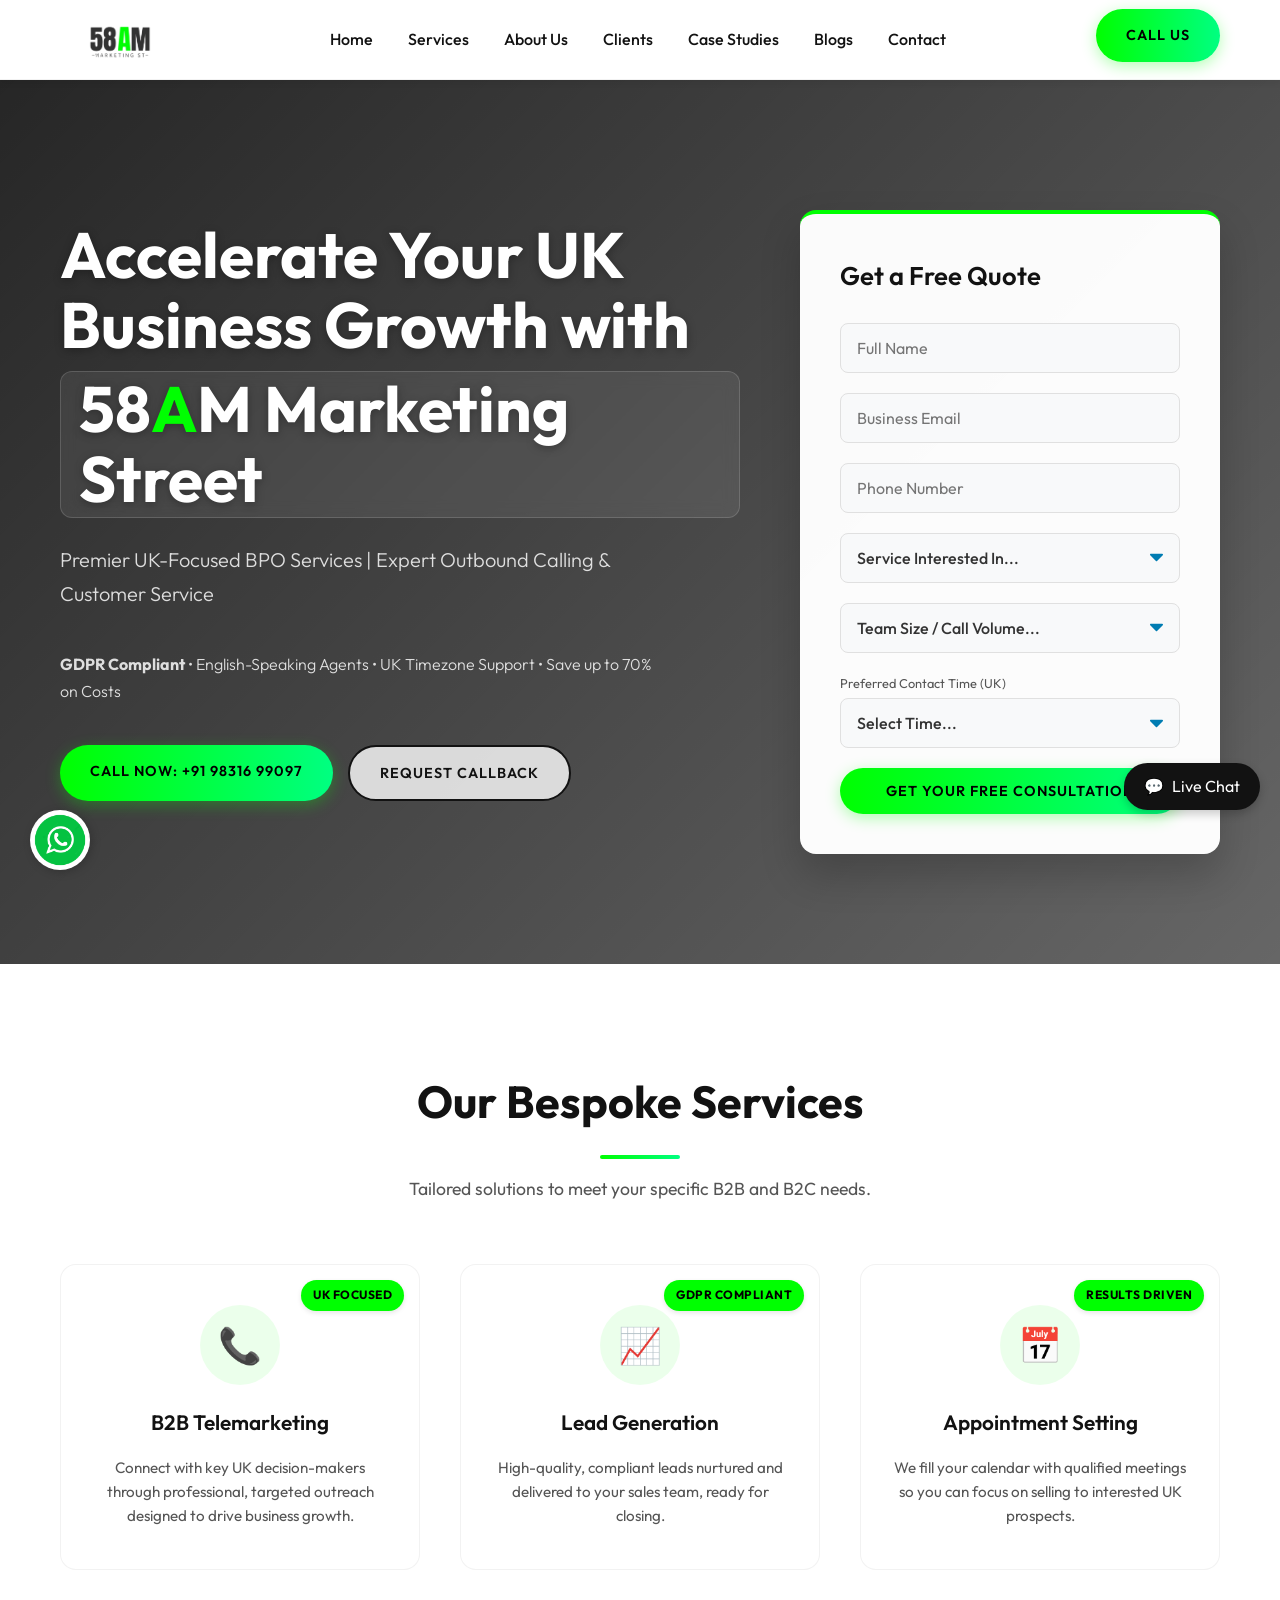
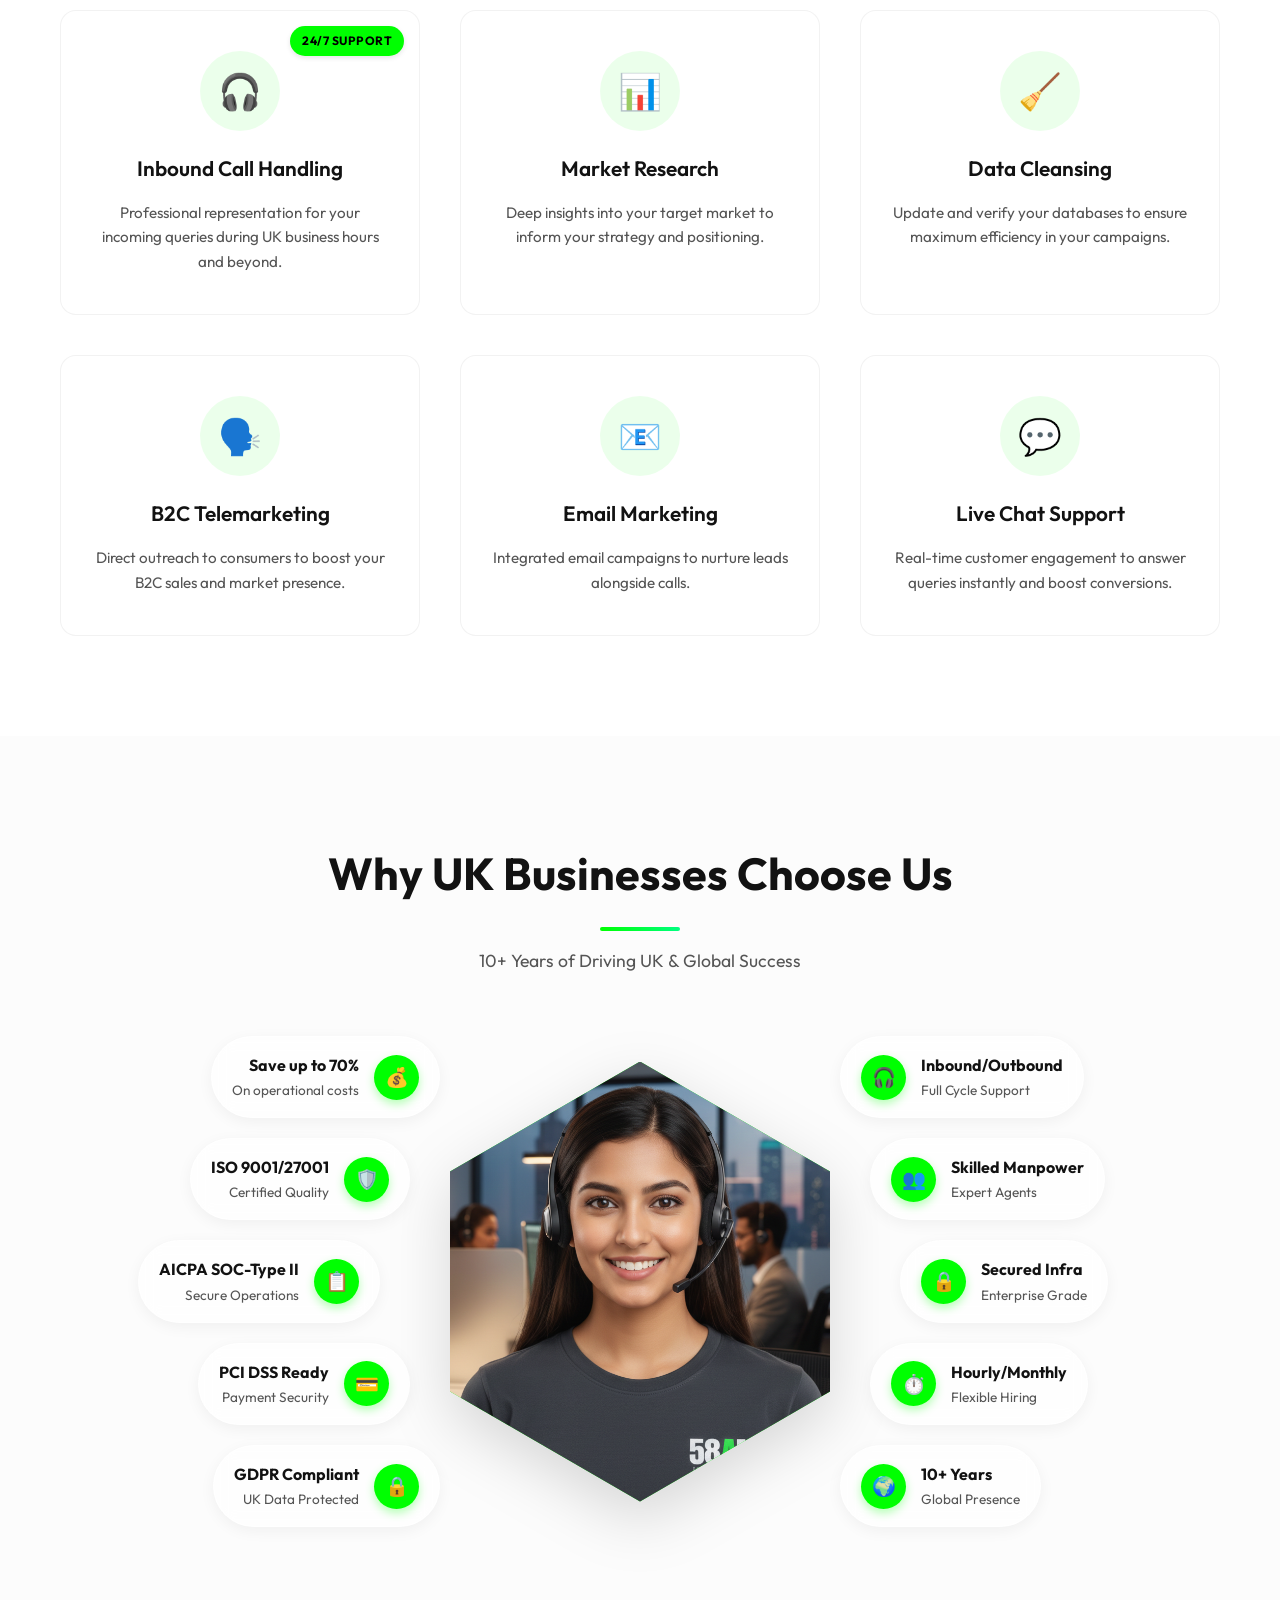
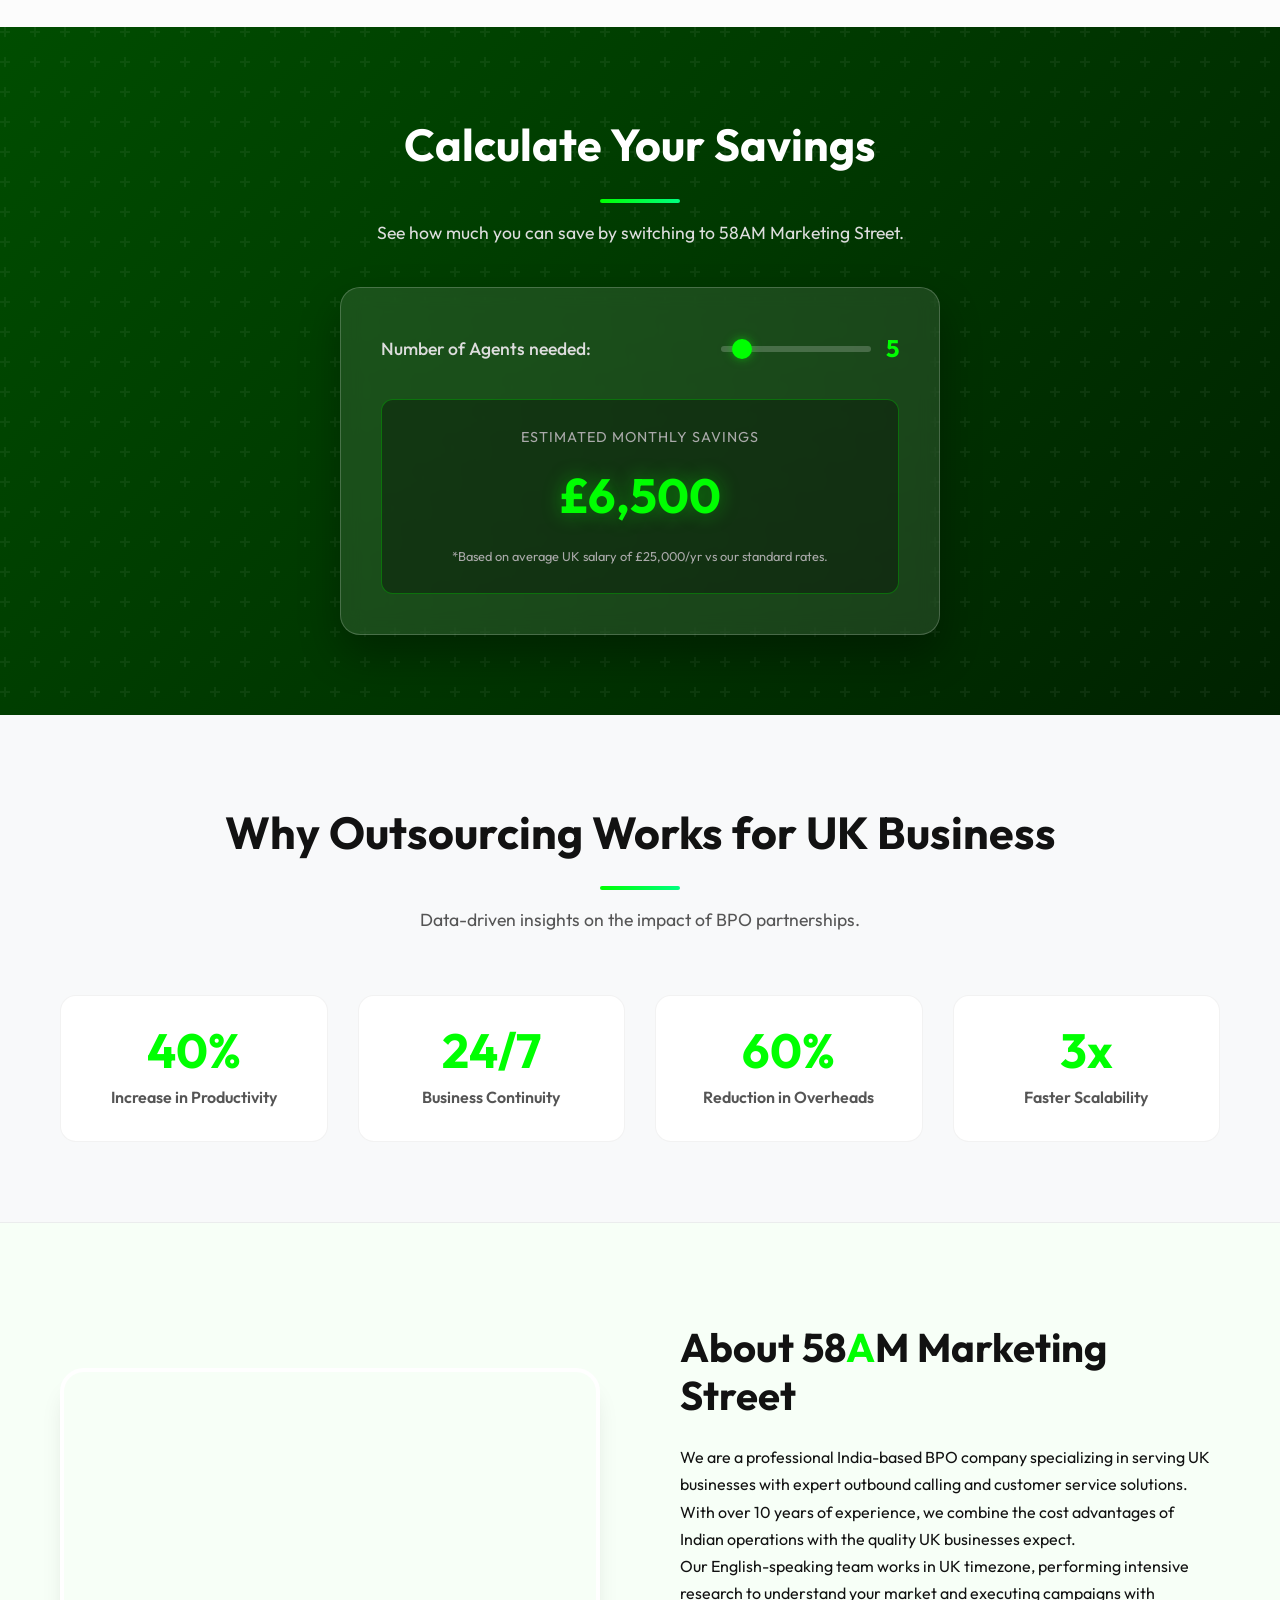
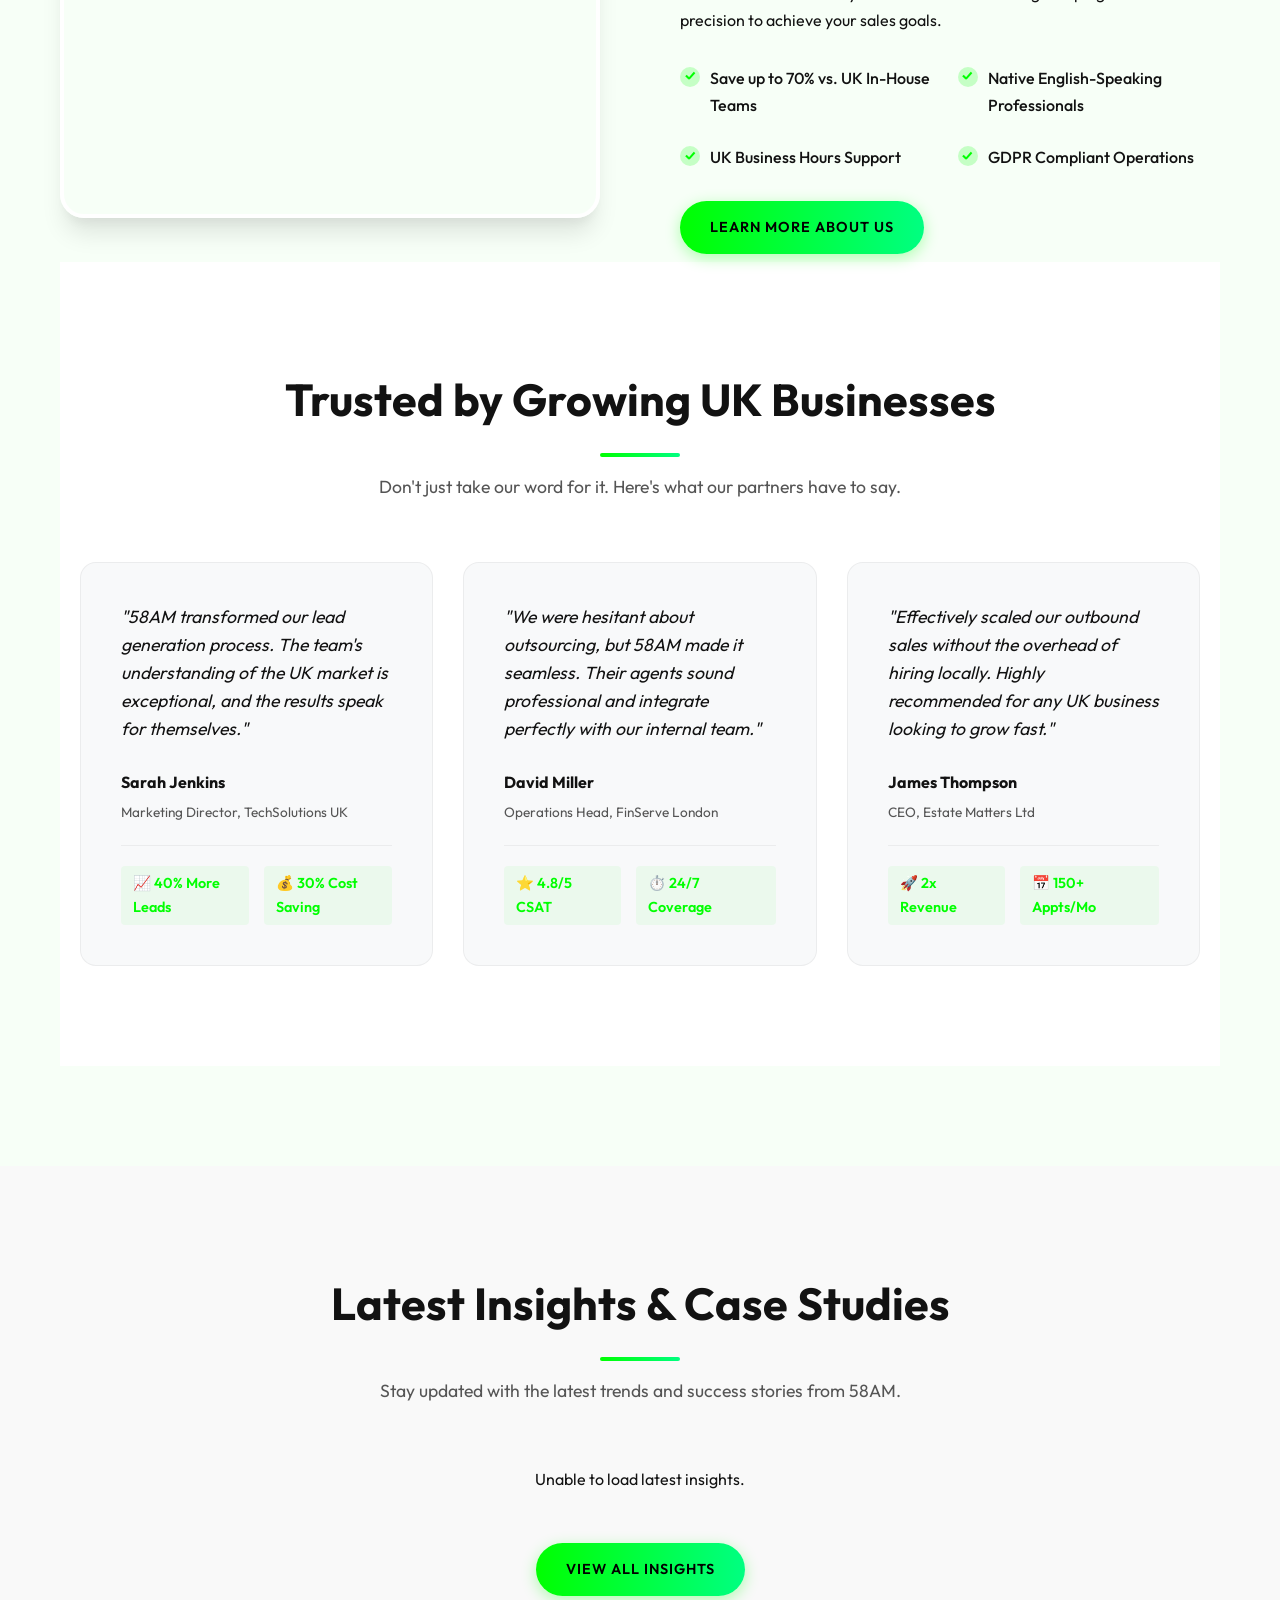
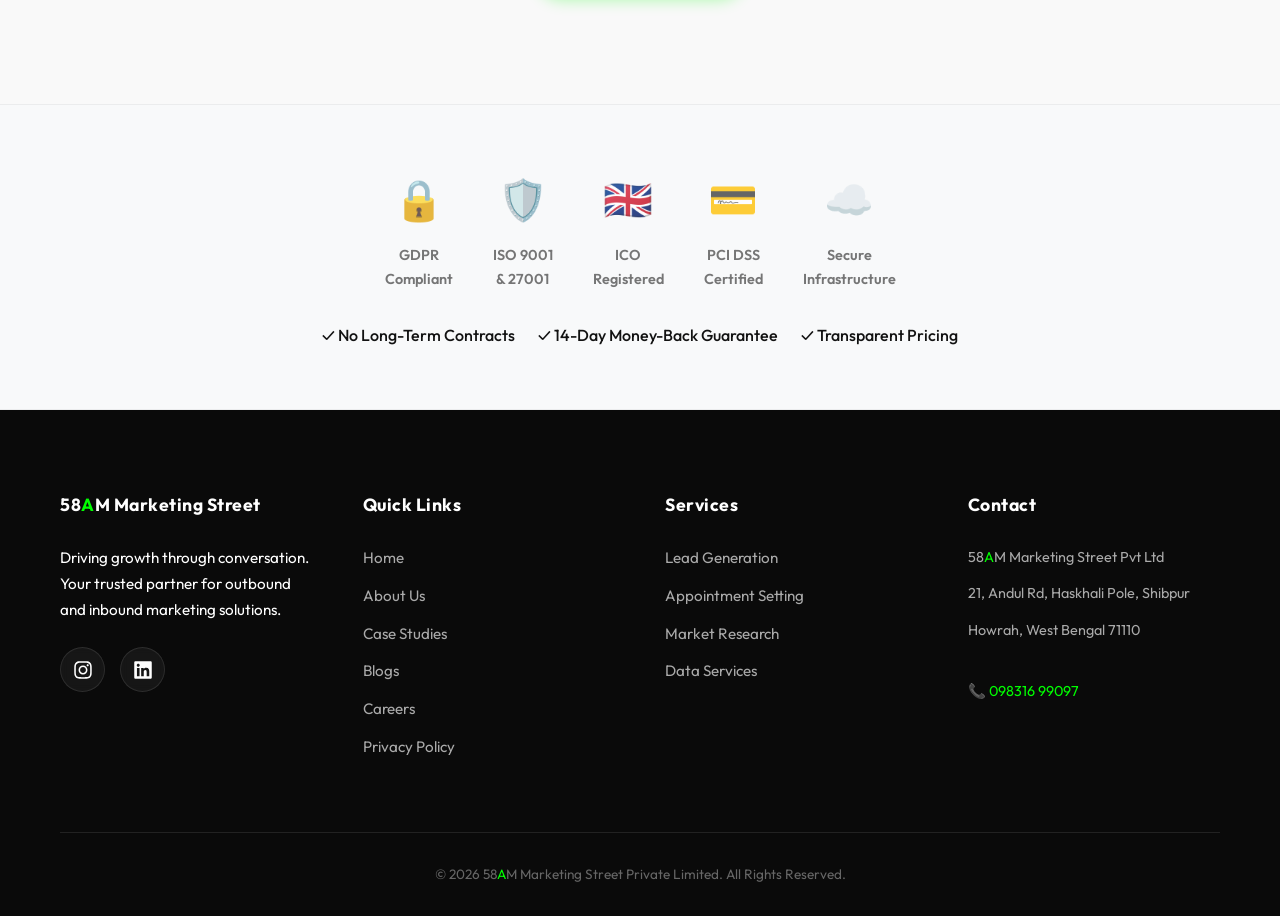
<file: index.html>
<!doctype html>
<html lang="en">
  <head>
    <meta charset="UTF-8" />
    <meta name="viewport" content="width=device-width, initial-scale=1.0" />
    <title>58AM Marketing Street</title>
    <meta name="description" content="Premium UK-focused BPO services specializing in outbound calling, lead generation, and customer service. Cost-effective solutions with English-speaking agents. ISO certified." />
    <link rel="icon" href="logo/logo58.jpg" type="image/jpeg">
    <link rel="stylesheet" href="css/style.css" />
  </head>

  <body>
    <!-- Header -->
    <header>
      <div class="container nav-wrapper">
        <div class="logo">
          <!-- Logo Image -->
          <img
            src="logo/logo58-removebg-preview.png"
            alt="58AM Marketing Street Logo"
          />
        </div>
        <div class="hamburger">
          <span></span>
          <span></span>
          <span></span>
        </div>
        <nav>
          <ul class="nav-links">
            <li><a href="#">Home</a></li>
            <li><a href="#services">Services</a></li>
            <li><a href="#about">About Us</a></li>
            <li><a href="#clients">Clients</a></li>
            <li><a href="case-studies.html">Case Studies</a></li>
            <li><a href="blogs.html">Blogs</a></li>
            <li><a href="#contact">Contact</a></li>
            <li class="mobile-only">
              <a href="tel:+919831699097" class="btn btn-primary">Call Us</a>
            </li>
          </ul>
        </nav>
        <div class="cta">
          <a href="tel:+919831699097" class="btn btn-primary">Call Us</a>
        </div>
      </div>
    </header>

    <!-- Mobile Menu Script -->
    <script src="js/script.js"></script>

    <!-- Hero Section -->
    <section class="hero">
      <!-- Background Slideshow -->
      <div class="hero-slideshow">
        <div
          class="hero-slide"
          style="
            background-image: url(&quot;images/berkeley-communications-WEDDt-u3q3o-unsplash.jpg&quot;);
          "
        ></div>
        <div
          class="hero-slide"
          style="
            background-image: url(&quot;images/charanjeet-dhiman-mHusyBu4bxM-unsplash.jpg&quot;);
          "
        ></div>
        <div
          class="hero-slide"
          style="
            background-image: url(&quot;images/lumensoft-technologies-WaGMKmJ2F0Y-unsplash.jpg&quot;);
          "
        ></div>
        <div
          class="hero-slide"
          style="
            background-image: url(&quot;images/pexels-tima-miroshnichenko-5453823.jpg&quot;);
          "
        ></div>
      </div>
      <div class="hero-overlay"></div>

      <div class="container hero-content">
        <div class="hero-text">
          <h1>
            Accelerate Your UK Business Growth with
            <span class="brand-style"
              >58<span class="brand-highlight">A</span>M Marketing Street</span
            >
          </h1>
          <p>
            Premier UK-Focused BPO Services | Expert Outbound Calling & Customer Service
          </p>
          <p style="font-size: 1rem; margin-top: 10px;">
            <strong>GDPR Compliant</strong> • English-Speaking Agents • UK Timezone Support • Save up to 70% on Costs
          </p>
          <div style="display: flex; flex-direction: column; gap: 15px; align-items: flex-start;">
            <div style="display: flex; gap: 15px; flex-wrap: wrap;">
              <a href="tel:+919831699097" class="btn btn-primary">
                Call Now: +91 98316 99097
              </a>
              <a href="#contact" class="btn" style="border: 2px solid var(--text-dark); background: rgba(255,255,255,0.8);">
                Request Callback
              </a>
            </div>

          </div>
        </div>

        <!-- Lead Form (Replacement for 'homeform') -->
        <div class="hero-form-card" id="contact">
          <h3>Get a Free Quote</h3>
          <form>
            <div class="form-group">
              <input
                type="text"
                class="form-control"
                placeholder="Full Name"
                required
              />
            </div>
            <div class="form-group">
              <input
                type="email"
                class="form-control"
                placeholder="Business Email"
                required
              />
            </div>
            <div class="form-group">
              <input
                type="tel"
                class="form-control"
                placeholder="Phone Number"
                required
              />
            </div>
            <div class="form-group">
              <select class="form-control">
                <option value="" disabled selected>Service Interested In...</option>
                <option value="B2B Telemarketing">B2B Telemarketing</option>
                <option value="Lead Generation">Lead Generation</option>
                <option value="Appointment Setting">Appointment Setting</option>
                <option value="Inbound Call Handling">Inbound Call Handling</option>
                <option value="Market Research">Market Research</option>
                <option value="Data Cleansing">Data Cleansing</option>
                <option value="B2C Telemarketing">B2C Telemarketing</option>
                <option value="Email Marketing">Email Marketing</option>
                <option value="Live Chat Support">Live Chat Support</option>
              </select>
            </div>
            <div class="form-group">
              <select class="form-control">
                <option value="" disabled selected>Team Size / Call Volume...</option>
                <option value="1-5 Agents">1-5 Agents</option>
                <option value="6-20 Agents">6-20 Agents</option>
                <option value="20+ Agents">20+ Agents</option>
              </select>
            </div>
            <div class="form-group">
              <label style="font-size: 0.8rem; color: #555; margin-bottom: 4px; display: block;">Preferred Contact Time (UK)</label>
              <select class="form-control">
                <option value="" disabled selected>Select Time...</option>
                <option value="Morning (9AM - 12PM)">Morning (9AM - 12PM)</option>
                <option value="Afternoon (12PM - 4PM)">Afternoon (12PM - 4PM)</option>
                <option value="Evening (4PM - 6PM)">Evening (4PM - 6PM)</option>
              </select>
            </div>
            <button type="submit" class="btn btn-primary" style="width: 100%">
              Get Your Free Consultation
            </button>
          </form>
        </div>
      </div>
    </section>

    <!-- Services Section -->
    <section class="services-section" id="services">
      <div class="container">
        <div class="section-heading">
          <h2>Our Bespoke Services</h2>
          <p>Tailored solutions to meet your specific B2B and B2C needs.</p>
        </div>

        <div class="services-grid">
          <!-- Service 1 -->
          <!-- Service 1 -->
          <div class="service-card">
            <span class="service-badge">UK Focused</span>
            <div class="service-icon">📞</div>
            <h3>B2B Telemarketing</h3>
            <p>
              Connect with key UK decision-makers through professional, targeted outreach designed to drive business growth.
            </p>
          </div>
          <!-- Service 2 -->
          <div class="service-card">
            <span class="service-badge">GDPR Compliant</span>
            <div class="service-icon">📈</div>
            <h3>Lead Generation</h3>
            <p>
              High-quality, compliant leads nurtured and delivered to your sales team, ready for closing.
            </p>
          </div>
          <!-- Service 3 -->
          <div class="service-card">
            <span class="service-badge">Results Driven</span>
            <div class="service-icon">📅</div>
            <h3>Appointment Setting</h3>
            <p>
              We fill your calendar with qualified meetings so you can focus on selling to interested UK prospects.
            </p>
          </div>
          <!-- Service 4 -->
          <div class="service-card">
            <span class="service-badge">24/7 Support</span>
            <div class="service-icon">🎧</div>
            <h3>Inbound Call Handling</h3>
            <p>
              Professional representation for your incoming queries during UK business hours and beyond.
            </p>
          </div>
          <!-- Service 5 -->
          <div class="service-card">
            <div class="service-icon">📊</div>
            <h3>Market Research</h3>
            <p>
              Deep insights into your target market to inform your strategy and
              positioning.
            </p>
          </div>
          <!-- Service 6 -->
          <div class="service-card">
            <div class="service-icon">🧹</div>
            <h3>Data Cleansing</h3>
            <p>
              Update and verify your databases to ensure maximum efficiency in
              your campaigns.
            </p>
          </div>
          <!-- Service 7 -->
          <div class="service-card">
            <div class="service-icon">🗣️</div>
            <h3>B2C Telemarketing</h3>
            <p>
              Direct outreach to consumers to boost your B2C sales and market
              presence.
            </p>
          </div>
          <!-- Service 8 -->
          <div class="service-card">
            <div class="service-icon">📧</div>
            <h3>Email Marketing</h3>
            <p>Integrated email campaigns to nurture leads alongside calls.</p>
          </div>
          <!-- Service 9 -->
          <div class="service-card">
            <div class="service-icon">💬</div>
            <h3>Live Chat Support</h3>
            <p>
              Real-time customer engagement to answer queries instantly and boost
              conversions.
            </p>
          </div>
        </div>
      </div>
    </section>

    <!-- Why Choose Us Section -->
    <section class="why-choose-section orbital-section" id="why-choose-us">
      <div class="container relative-container">
        <div class="section-heading text-center mb-5">
            <h2>Why UK Businesses Choose Us</h2>
            <p>10+ Years of Driving UK & Global Success</p>
        </div>
        
        <div class="orbital-grid">
          <!-- Left Column: Benefits -->
          <div class="benefit-column left-curve">
            <div class="benefit-box stagger-left" style="--delay: 0.1s">
              <div class="icon-circle">💰</div>
              <div class="benefit-text">
                <h4>Save up to 70%</h4>
                <p>On operational costs</p>
              </div>
            </div>
            <div class="benefit-box stagger-left" style="--delay: 0.2s">
              <div class="icon-circle">🛡️</div>
              <div class="benefit-text">
                <h4>ISO 9001/27001</h4>
                <p>Certified Quality</p>
              </div>
            </div>
            <div class="benefit-box stagger-left" style="--delay: 0.3s">
              <div class="icon-circle">📋</div>
              <div class="benefit-text">
                <h4>AICPA SOC-Type II</h4>
                <p>Secure Operations</p>
              </div>
            </div>
            <div class="benefit-box stagger-left" style="--delay: 0.4s">
              <div class="icon-circle">💳</div>
              <div class="benefit-text">
                <h4>PCI DSS Ready</h4>
                <p>Payment Security</p>
              </div>
            </div>
            <div class="benefit-box stagger-left" style="--delay: 0.5s">
              <div class="icon-circle">🔒</div>
              <div class="benefit-text">
                <h4>GDPR Compliant</h4>
                <p>UK Data Protected</p>
              </div>
            </div>
          </div>

          <!-- Center Column: Hexagon Image -->
          <div class="center-column">
            <div class="hex-image-wrapper floating-hex">
              <img src="images/office_lady2.png" alt="Why Choose Us Expert" class="hex-clipped-img">
              <div class="hex-overlay"></div>
            </div>
          </div>

          <!-- Right Column: Services -->
          <div class="benefit-column right-curve">
            <div class="benefit-box stagger-right" style="--delay: 0.1s">
              <div class="icon-circle">🎧</div>
              <div class="benefit-text">
                <h4>Inbound/Outbound</h4>
                <p>Full Cycle Support</p>
              </div>
            </div>
            <div class="benefit-box stagger-right" style="--delay: 0.2s">
              <div class="icon-circle">👥</div>
              <div class="benefit-text">
                <h4>Skilled Manpower</h4>
                <p>Expert Agents</p>
              </div>
            </div>
            <div class="benefit-box stagger-right" style="--delay: 0.3s">
              <div class="icon-circle">🔒</div>
              <div class="benefit-text">
                <h4>Secured Infra</h4>
                <p>Enterprise Grade</p>
              </div>
            </div>
            <div class="benefit-box stagger-right" style="--delay: 0.4s">
              <div class="icon-circle">⏱️</div>
              <div class="benefit-text">
                <h4>Hourly/Monthly</h4>
                <p>Flexible Hiring</p>
              </div>
            </div>
            <div class="benefit-box stagger-right" style="--delay: 0.5s">
              <div class="icon-circle">🌍</div>
              <div class="benefit-text">
                <h4>10+ Years</h4>
                <p>Global Presence</p>
              </div>
            </div>
          </div>
        </div>
      </div>
    </section>

    <!-- Cost Savings Calculator Section -->
    <section class="cost-calculator-section">
      <div class="container">
        <div class="section-heading" style="margin-bottom: 30px;">
          <h2 style="color: #fff;">Calculate Your Savings</h2>
          <p style="color: #ddd;">See how much you can save by switching to 58AM Marketing Street.</p>
        </div>

        <div class="calculator-wrapper">
          <div class="calc-row">
            <span class="calc-label">Number of Agents needed:</span>
            <div class="calc-input-wrapper">
               <input type="range" min="1" max="50" value="5" class="calc-slider" id="agentSlider">
               <span id="agentCount" style="font-weight: 700; font-size: 1.5rem; color: var(--brand-primary);">5</span>
            </div>
          </div>
          
          <div class="savings-display">
            <span class="savings-label">Estimated Monthly Savings</span>
            <span class="savings-amount" id="monthlySavings">£6,500</span>
            <p style="font-size: 0.8rem; color: #aaa; margin-top: 10px;">*Based on average UK salary of £25,000/yr vs our standard rates.</p>
          </div>
        </div>
      </div>
    </section>

    <!-- UK Market Stats Section -->
    <section class="uk-stats-section">
      <div class="container">
        <div class="section-heading">
          <h2>Why Outsourcing Works for UK Business</h2>
          <p>Data-driven insights on the impact of BPO partnerships.</p>
        </div>
        
        <div class="stats-grid">
          <div class="stat-card">
            <div class="stat-number">40%</div>
            <div class="stat-desc">Increase in Productivity</div>
          </div>
          <div class="stat-card">
            <div class="stat-number">24/7</div>
            <div class="stat-desc">Business Continuity</div>
          </div>
          <div class="stat-card">
            <div class="stat-number">60%</div>
            <div class="stat-desc">Reduction in Overheads</div>
          </div>
          <div class="stat-card">
            <div class="stat-number">3x</div>
            <div class="stat-desc">Faster Scalability</div>
          </div>
        </div>
      </div>
    </section>

    <!-- About Section -->
    <section class="about-section" id="about">
      <div class="container">
        <div class="about-grid">
          <div class="about-image">
            <!-- About Us Slideshow (Pan & Fade) -->
            <div class="about-slideshow">
              <div
                class="about-slide"
                style="
                  background-image: url(&quot;company_images/IMG-20260212-WA0071.jpg&quot;);
                "
              ></div>
              <div
                class="about-slide"
                style="
                  background-image: url(&quot;company_images/IMG-20260212-WA0075.jpg&quot;);
                "
              ></div>
              <div
                class="about-slide"
                style="
                  background-image: url(&quot;company_images/IMG-20260212-WA0078.jpg&quot;);
                "
              ></div>
            </div>
          </div>
          <div class="about-text">
            <h2>
              About 58<span class="brand-highlight">A</span>M Marketing Street
            </h2>
            <p>
              We are a professional India-based BPO company specializing in serving UK businesses
              with expert outbound calling and customer service solutions. With over 10 years of experience,
              we combine the cost advantages of Indian operations with the quality UK businesses expect.
            </p>
            <p>
              Our English-speaking team works in UK timezone, performing intensive research to understand
              your market and executing campaigns with precision to achieve your sales goals.
            </p>

            <ul>
              <li>Save up to 70% vs. UK In-House Teams</li>
              <li>Native English-Speaking Professionals</li>
              <li>UK Business Hours Support</li>
              <li>GDPR Compliant Operations</li>
            </ul>

            <a href="#" class="btn btn-primary" style="margin-top: 20px"
              >Learn More About Us</a
            >
          </div>
        </div>

    <!-- UK Testimonials Section -->
    <section class="testimonials-section" id="testimonials">
      <div class="container">
        <div class="section-heading">
          <h2>Trusted by Growing UK Businesses</h2>
          <p>Don't just take our word for it. Here's what our partners have to say.</p>
        </div>
        
        <div class="testimonials-grid">
          <!-- Testimonial 1 -->
          <div class="testimonial-card">
            <div class="testimonial-quote">
              "58AM transformed our lead generation process. The team's understanding of the UK market is exceptional, and the results speak for themselves."
            </div>
            <div class="client-info">
              <div class="client-details">
                <h4>Sarah Jenkins</h4>
                <span>Marketing Director, TechSolutions UK</span>
              </div>
            </div>
            <div class="client-stats">
              <span class="stat-item">📈 40% More Leads</span>
              <span class="stat-item">💰 30% Cost Saving</span>
            </div>
          </div>
          
          <!-- Testimonial 2 -->
          <div class="testimonial-card">
            <div class="testimonial-quote">
              "We were hesitant about outsourcing, but 58AM made it seamless. Their agents sound professional and integrate perfectly with our internal team."
            </div>
            <div class="client-info">
               <div class="client-details">
                <h4>David Miller</h4>
                <span>Operations Head, FinServe London</span>
              </div>
            </div>
            <div class="client-stats">
               <span class="stat-item">⭐ 4.8/5 CSAT</span>
               <span class="stat-item">⏱️ 24/7 Coverage</span>
            </div>
          </div>

          <!-- Testimonial 3 -->
          <div class="testimonial-card">
            <div class="testimonial-quote">
              "Effectively scaled our outbound sales without the overhead of hiring locally. Highly recommended for any UK business looking to grow fast."
            </div>
             <div class="client-info">
               <div class="client-details">
                <h4>James Thompson</h4>
                <span>CEO, Estate Matters Ltd</span>
              </div>
            </div>
             <div class="client-stats">
               <span class="stat-item">🚀 2x Revenue</span>
               <span class="stat-item">📅 150+ Appts/Mo</span>
            </div>
          </div>
        </div>
      </div>
    </section>
      </div>
    </section>

    <!-- Latest Insights Section -->
    <section class="insights-section" style="padding: 100px 0; background-color: #f9f9f9;">
      <div class="container">
        <div class="section-heading">
          <h2>Latest Insights & Case Studies</h2>
          <p>Stay updated with the latest trends and success stories from 58AM.</p>
        </div>

        <div class="blog-grid" style="margin-top: 0;" id="insights-grid-container">
          <!-- Dynamic Content Loading -->
          <div style="text-align: center; width: 100%; grid-column: 1/-1; padding: 40px;">
              <p>Loading latest insights...</p>
          </div>
        </div>

        <script>
            document.addEventListener('DOMContentLoaded', async () => {
                const container = document.getElementById('insights-grid-container');
                
                try {
                    const [blogsRes, casesRes] = await Promise.all([
                        fetch('http://localhost:3000/api/blogs'),
                        fetch('http://localhost:3000/api/case-studies')
                    ]);

                    const blogs = await blogsRes.json();
                    const caseStudies = await casesRes.json();
                    
                    let htmlContent = '';

                    // 1. Featured Case Study (Take the first one)
                    if (caseStudies.length > 0) {
                        const cs = caseStudies[0];
                        htmlContent += `
                        <div class="blog-card">
                            <div class="blog-image">
                            <img src="${cs.image}" alt="${cs.title}" onerror="this.src='https://placehold.co/600x400?text=No+Image'">
                            <div class="blog-meta">Case Study</div>
                            </div>
                            <div class="blog-content">
                            <span class="blog-category">${cs.tag}</span>
                            <h3>${cs.title}</h3>
                            <p>${cs.description}</p>
                            <a href="case-studies.html" class="read-more">Read Case Study →</a>
                            </div>
                        </div>`;
                    }

                    // 2. Featured Blogs (Take the first two)
                    const recentBlogs = blogs.slice(0, 2);
                    recentBlogs.forEach(blog => {
                        htmlContent += `
                        <div class="blog-card">
                            <div class="blog-image">
                            <img src="${blog.image}" alt="${blog.title}" onerror="this.src='https://placehold.co/600x400?text=No+Image'">
                            <div class="blog-meta">Blog</div>
                            </div>
                            <div class="blog-content">
                            <span class="blog-category">${blog.category}</span>
                            <h3>${blog.title}</h3>
                            <p>${blog.content}</p>
                            <a href="blogs.html" class="read-more">Read Article →</a>
                            </div>
                        </div>`;
                    });

                    container.innerHTML = htmlContent || '<p style="text-align:center;">No insights available.</p>';

                } catch (error) {
                    console.error('Error loading insights:', error);
                    container.innerHTML = 
                        `<div style="text-align: center; width: 100%; grid-column: 1/-1;">
                            <p>Unable to load latest insights.</p>
                        </div>`;
                }
            });
        </script>

        <div style="text-align: center; margin-top: 50px;">
          <a href="blogs.html" class="btn btn-primary">View All Insights</a>
        </div>
      </div>
    </section>

    <!-- Key Trust Badges -->
    <section class="trust-badges-section">
      <div class="container">
        <div class="badges-grid">
          <div class="trust-badge">
            <div class="badge-icon">🔒</div>
            <div class="badge-text">GDPR<br>Compliant</div>
          </div>
          <div class="trust-badge">
            <div class="badge-icon">🛡️</div>
            <div class="badge-text">ISO 9001<br>& 27001</div>
          </div>
          <div class="trust-badge">
            <div class="badge-icon">🇬🇧</div>
            <div class="badge-text">ICO<br>Registered</div>
          </div>
          <div class="trust-badge">
            <div class="badge-icon">💳</div>
            <div class="badge-text">PCI DSS<br>Certified</div>
          </div>
          <div class="trust-badge">
            <div class="badge-icon">☁️</div>
            <div class="badge-text">Secure<br>Infrastructure</div>
          </div>
        </div>
        <div style="text-align: center; margin-top: 30px; font-weight: 500; color: var(--text-dark);">
          <span style="margin-right: 20px;">✓ No Long-Term Contracts</span>
          <span style="margin-right: 20px;">✓ 14-Day Money-Back Guarantee</span>
          <span>✓ Transparent Pricing</span>
        </div>
      </div>
    </section>

    <!-- Footer -->
    <footer>
      <div class="container">
        <div class="footer-grid">
          <div class="footer-col">
            <h4>58<span class="brand-highlight">A</span>M Marketing Street</h4>
            <p>
              Driving growth through conversation. Your trusted partner for
              outbound and inbound marketing solutions.
            </p>
            <div class="footer-socials">
              <!-- Instagram SVG -->
              <a href="#" target="_blank" aria-label="Instagram">
                <svg xmlns="http://www.w3.org/2000/svg" viewBox="0 0 448 512">
                  <path d="M224.1 141c-63.6 0-114.9 51.3-114.9 114.9s51.3 114.9 114.9 114.9S339 319.5 339 255.9 287.7 141 224.1 141zm0 189.6c-41.1 0-74.7-33.5-74.7-74.7s33.5-74.7 74.7-74.7 74.7 33.5 74.7 74.7-33.5 74.7-74.7 74.7zm146.4-194.3c0 14.9-12 26.8-26.8 26.8-14.9 0-26.8-12-26.8-26.8s12-26.8 26.8-26.8 26.8 12 26.8 26.8zm76.1 27.2c-1.7-35.9-9.9-67.7-36.2-93.9-26.2-26.2-58-34.4-93.9-36.2-37-2.1-147.9-2.1-184.9 0-35.8 1.7-67.6 9.9-93.9 36.1s-34.4 58-36.2 93.9c-2.1 37-2.1 147.9 0 184.9 1.7 35.9 9.9 67.7 36.2 93.9s58 34.4 93.9 36.2c37 2.1 147.9 2.1 184.9 0 35.9-1.7 67.7-9.9 93.9-36.2 26.2-26.2 34.4-58 36.2-93.9 2.1-37 2.1-147.8 0-184.8zM398.8 388c-7.8 19.6-22.9 34.7-42.6 42.6-29.5 11.7-99.5 9-132.1 9s-102.7 2.6-132.1-9c-19.6-7.8-34.7-22.9-42.6-42.6-11.7-29.5-9-99.5-9-132.1s-2.6-102.7 9-132.1c7.8-19.6 22.9-34.7 42.6-42.6 29.5-11.7 99.5-9 132.1-9s102.7-2.6 132.1 9c19.6 7.8 34.7 22.9 42.6 42.6 11.7 29.5 9 99.5 9 132.1s2.7 102.7-9 132.1z"/>
                </svg>
              </a>
              <!-- LinkedIn SVG -->
              <a href="#" target="_blank" aria-label="LinkedIn">
                <svg xmlns="http://www.w3.org/2000/svg" viewBox="0 0 448 512">
                  <path d="M416 32H31.9C14.3 32 0 46.5 0 64.3v383.4C0 465.5 14.3 480 31.9 480H416c17.6 0 32-14.5 32-32.3V64.3c0-17.8-14.4-32.3-32-32.3zM135.4 416H69V202.2h66.5V416zm-33.2-243c-21.3 0-38.5-17.3-38.5-38.5S80.9 96 102.2 96c21.2 0 38.5 17.3 38.5 38.5 0 21.3-17.2 38.5-38.5 38.5zm282.1 243h-66.4V312c0-24.8-.5-56.7-34.5-56.7-34.6 0-39.9 27-39.9 54.9V416h-66.4V202.2h63.7v29.2h.9c8.9-16.8 30.6-34.5 62.9-34.5 67.2 0 79.7 44.3 79.7 101.9V416z"/>
                </svg>
              </a>
            </div>
          </div>
          <div class="footer-col">
            <h4>Quick Links</h4>
            <ul>
              <li><a href="#">Home</a></li>
              <li><a href="#">About Us</a></li>
              <li><a href="case-studies.html">Case Studies</a></li>
              <li><a href="blogs.html">Blogs</a></li>
              <li><a href="#">Careers</a></li>
              <li><a href="#">Privacy Policy</a></li>
            </ul>
          </div>
          <div class="footer-col">
            <h4>Services</h4>
            <ul>
              <li><a href="#">Lead Generation</a></li>
              <li><a href="#">Appointment Setting</a></li>
              <li><a href="#">Market Research</a></li>
              <li><a href="#">Data Services</a></li>
            </ul>
          </div>
          <div class="footer-col">
            <h4>Contact</h4>
            <ul style="font-size: 0.9rem; color: #aaa">
              <li>
                58<span class="brand-highlight">A</span>M Marketing Street Pvt
                Ltd
              </li>
              <li>21, Andul Rd, Haskhali Pole, Shibpur</li>
              <li>Howrah, West Bengal 71110</li>
              <li>
                <br /><span style="color: var(--brand-primary)"
                  >📞 098316 99097</span
                >
              </li>
            </ul>
          </div>
        </div>
        <div class="copyright">
          &copy; 2026 58<span class="brand-highlight">A</span>M Marketing Street
          Private Limited. All Rights Reserved.
        </div>
      </div>
    </footer>

    <!-- Mock Live Chat Button -->
    <div class="live-chat-widget" style="position: fixed; bottom: 90px; right: 20px; background: var(--text-dark); color: #fff; padding: 10px 20px; border-radius: 30px; cursor: pointer; box-shadow: 0 4px 10px rgba(0,0,0,0.2); z-index: 999; display: flex; align-items: center; gap: 8px;">
      <span>💬</span> Live Chat
    </div>

    <!-- WhatsApp Button -->
    <a href="https://wa.me/919831699097" class="whatsapp-float" target="_blank">
      <img src="social_icons/whatsapplogo.jpg" alt="WhatsApp" />
    </a>
  </body>
</html>
</file>
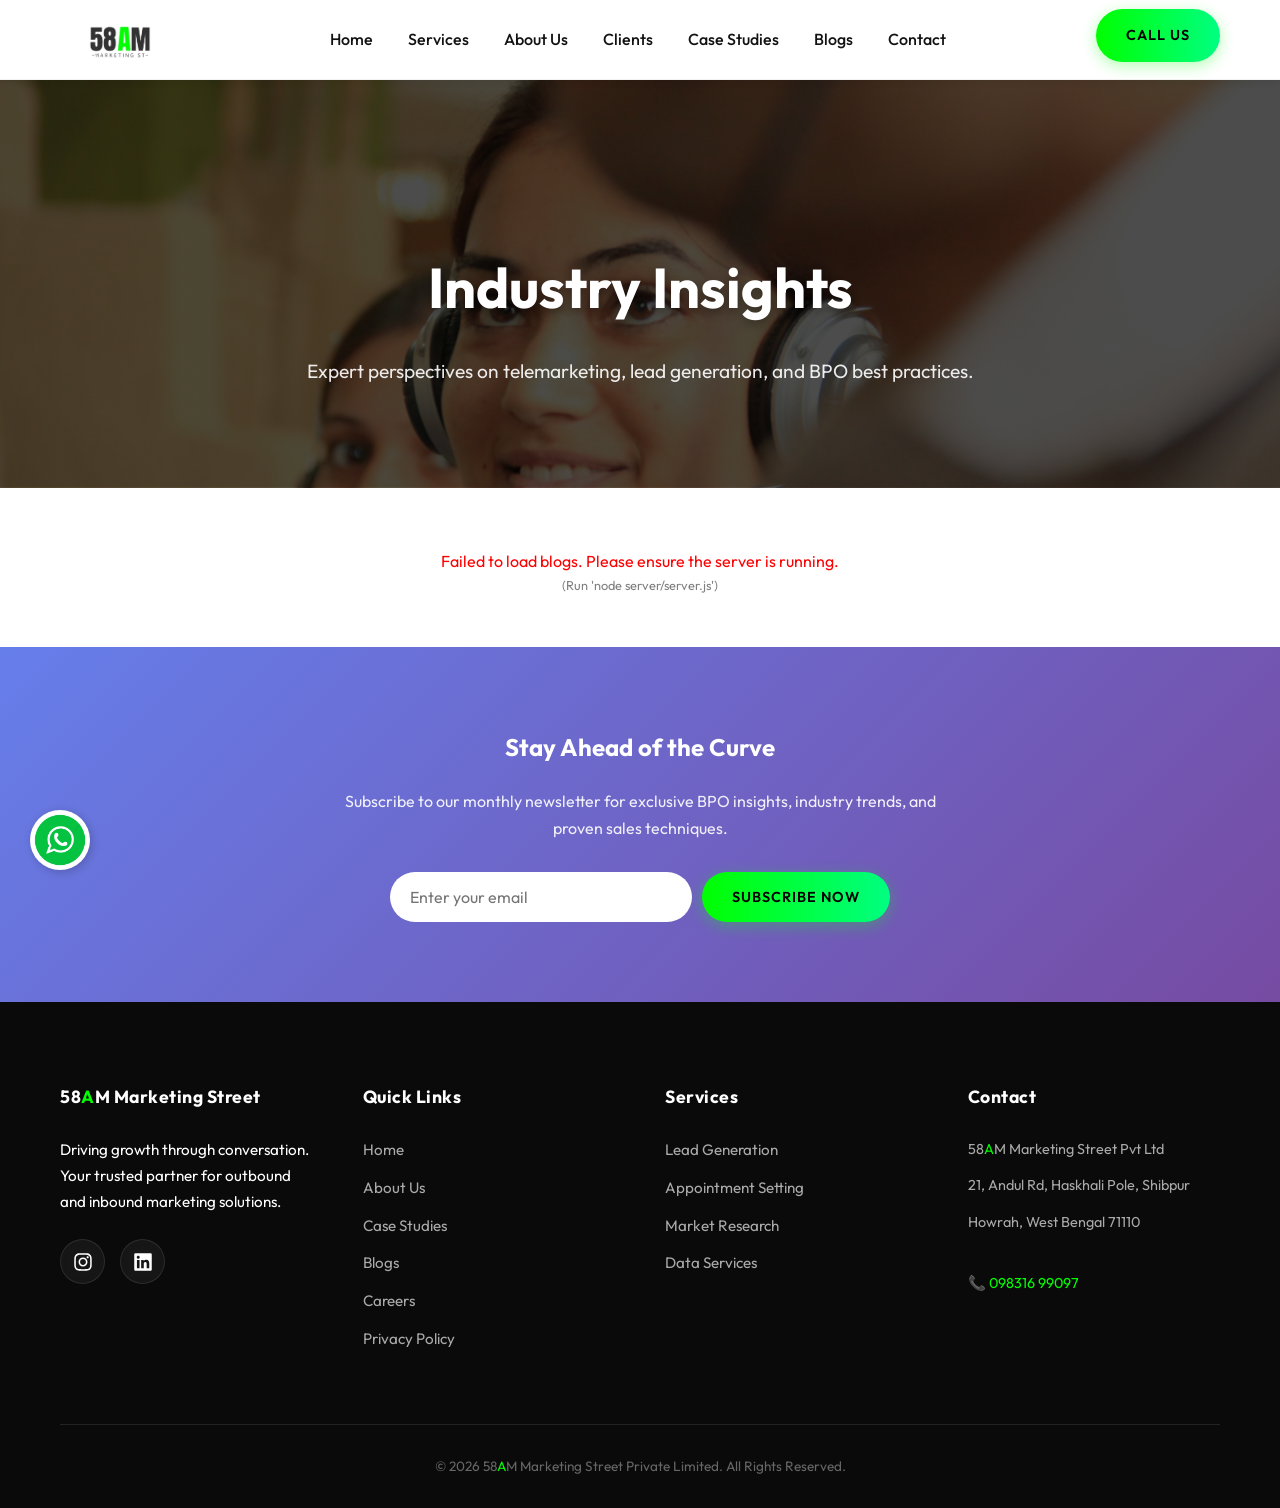
<file: blogs.html>
<!doctype html>
<html lang="en">
  <head>
    <meta charset="UTF-8" />
    <meta name="viewport" content="width=device-width, initial-scale=1.0" />
    <title>Blogs | 58AM Marketing Street</title>
    <link rel="icon" href="logo/logo58.jpg" type="image/jpeg">
    <link rel="stylesheet" href="css/style.css" />
  </head>

  <body>
    <!-- Header -->
    <header>
      <div class="container nav-wrapper">
        <div class="logo">
            <a href="index.html">
                <img src="logo/logo58-removebg-preview.png" alt="58AM Marketing Street Logo" />
            </a>
        </div>
        <div class="hamburger">
          <span></span>
          <span></span>
          <span></span>
        </div>
        <nav>
          <ul class="nav-links">
            <li><a href="index.html">Home</a></li>
            <li><a href="index.html#services">Services</a></li>
            <li><a href="index.html#about">About Us</a></li>
            <li><a href="index.html#clients">Clients</a></li>
            <li><a href="case-studies.html">Case Studies</a></li>
            <li><a href="blogs.html" class="active">Blogs</a></li>
            <li><a href="index.html#contact">Contact</a></li>
            <li class="mobile-only">
              <a href="tel:+919831699097" class="btn btn-primary">Call Us</a>
            </li>
          </ul>
        </nav>
        <div class="cta">
          <a href="tel:+919831699097" class="btn btn-primary">Call Us</a>
        </div>
      </div>
    </header>

    <!-- Page Header -->
    <section class="page-header blogs-header">
        <div class="container">
            <h1>Industry Insights</h1>
            <p>Expert perspectives on telemarketing, lead generation, and BPO best practices.</p>
        </div>
    </section>

    <!-- Blog List -->
    <section class="container">
        <div class="blog-grid" id="blog-grid-container">
            <!-- Blogs will be loaded here dynamically -->
            <div style="text-align: center; width: 100%; grid-column: 1/-1; padding: 40px;">
                <p>Loading latest insights...</p>
            </div>
        </div>
    </section>

    <script>
        document.addEventListener('DOMContentLoaded', () => {
            fetchBlogs();
        });

        async function fetchBlogs() {
            try {
                const response = await fetch('http://localhost:3000/api/blogs');
                const blogs = await response.json();
                const container = document.getElementById('blog-grid-container');
                
                if (blogs.length === 0) {
                    container.innerHTML = '<p style="text-align:center; width:100%;">No blogs found.</p>';
                    return;
                }

                container.innerHTML = blogs.map(blog => `
                    <div class="blog-card">
                        <div class="blog-image">
                            <img src="${blog.image}" alt="${blog.title}" onerror="this.src='https://placehold.co/600x400?text=No+Image'">
                            <div class="blog-meta">📅 ${blog.date}</div>
                        </div>
                        <div class="blog-content">
                            <span class="blog-category">${blog.category}</span>
                            <h3>${blog.title}</h3>
                            <p>${blog.content}</p>
                            <a href="#" class="read-more">Read Article →</a>
                        </div>
                    </div>
                `).join('');
                
            } catch (error) {
                console.error('Error fetching blogs:', error);
                document.getElementById('blog-grid-container').innerHTML = 
                    `<div style="text-align: center; width: 100%; grid-column: 1/-1; color: red;">
                        <p>Failed to load blogs. Please ensure the server is running.</p>
                        <p style="font-size: 0.8em; color: gray;">(Run 'node server/server.js')</p>
                    </div>`;
            }
        }
    </script>

    <!-- Newsletter CTA -->
    <section style="background: linear-gradient(135deg, #667eea 0%, #764ba2 100%); padding: 80px 0; text-align: center; color: white;">
        <div class="container">
            <h2 style="margin-bottom: 20px; color: white;">Stay Ahead of the Curve</h2>
            <p style="margin-bottom: 30px; max-width: 600px; margin-left: auto; margin-right: auto; opacity: 0.9;">Subscribe to our monthly newsletter for exclusive BPO insights, industry trends, and proven sales techniques.</p>
            <div style="max-width: 500px; margin: 0 auto; display: flex; gap: 10px;">
                <input type="email" placeholder="Enter your email" style="flex: 1; padding: 15px 20px; border-radius: 50px; border: none; font-size: 1rem;">
                <button class="btn btn-primary" style="white-space: nowrap;">Subscribe Now</button>
            </div>
        </div>
    </section>

    <!-- Footer -->
    <footer>
      <div class="container">
        <div class="footer-grid">
          <div class="footer-col">
            <h4>58<span class="brand-highlight">A</span>M Marketing Street</h4>
            <p>
              Driving growth through conversation. Your trusted partner for
              outbound and inbound marketing solutions.
            </p>
            <div class="footer-socials">
              <a href="#" target="_blank" aria-label="Instagram">
                <svg xmlns="http://www.w3.org/2000/svg" viewBox="0 0 448 512"><path d="M224.1 141c-63.6 0-114.9 51.3-114.9 114.9s51.3 114.9 114.9 114.9S339 319.5 339 255.9 287.7 141 224.1 141zm0 189.6c-41.1 0-74.7-33.5-74.7-74.7s33.5-74.7 74.7-74.7 74.7 33.5 74.7 74.7-33.5 74.7-74.7 74.7zm146.4-194.3c0 14.9-12 26.8-26.8 26.8-14.9 0-26.8-12-26.8-26.8s12-26.8 26.8-26.8 26.8 12 26.8 26.8zm76.1 27.2c-1.7-35.9-9.9-67.7-36.2-93.9-26.2-26.2-58-34.4-93.9-36.2-37-2.1-147.9-2.1-184.9 0-35.8 1.7-67.6 9.9-93.9 36.1s-34.4 58-36.2 93.9c-2.1 37-2.1 147.9 0 184.9 1.7 35.9 9.9 67.7 36.2 93.9s58 34.4 93.9 36.2c37 2.1 147.9 2.1 184.9 0 35.9-1.7 67.7-9.9 93.9-36.2 26.2-26.2 34.4-58 36.2-93.9 2.1-37 2.1-147.8 0-184.8zM398.8 388c-7.8 19.6-22.9 34.7-42.6 42.6-29.5 11.7-99.5 9-132.1 9s-102.7 2.6-132.1-9c-19.6-7.8-34.7-22.9-42.6-42.6-11.7-29.5-9-99.5-9-132.1s-2.6-102.7 9-132.1c7.8-19.6 22.9-34.7 42.6-42.6 29.5-11.7 99.5-9 132.1-9s102.7-2.6 132.1 9c19.6 7.8 34.7 22.9 42.6 42.6 11.7 29.5 9 99.5 9 132.1s2.7 102.7-9 132.1z"/></svg>
              </a>
              <a href="#" target="_blank" aria-label="LinkedIn">
                <svg xmlns="http://www.w3.org/2000/svg" viewBox="0 0 448 512"><path d="M416 32H31.9C14.3 32 0 46.5 0 64.3v383.4C0 465.5 14.3 480 31.9 480H416c17.6 0 32-14.5 32-32.3V64.3c0-17.8-14.4-32.3-32-32.3zM135.4 416H69V202.2h66.5V416zm-33.2-243c-21.3 0-38.5-17.3-38.5-38.5S80.9 96 102.2 96c21.2 0 38.5 17.3 38.5 38.5 0 21.3-17.2 38.5-38.5 38.5zm282.1 243h-66.4V312c0-24.8-.5-56.7-34.5-56.7-34.6 0-39.9 27-39.9 54.9V416h-66.4V202.2h63.7v29.2h.9c8.9-16.8 30.6-34.5 62.9-34.5 67.2 0 79.7 44.3 79.7 101.9V416z"/></svg>
              </a>
            </div>
          </div>
          <div class="footer-col">
            <h4>Quick Links</h4>
            <ul>
              <li><a href="index.html">Home</a></li>
              <li><a href="index.html#about">About Us</a></li>
              <li><a href="case-studies.html">Case Studies</a></li>
              <li><a href="blogs.html">Blogs</a></li>
              <li><a href="#">Careers</a></li>
              <li><a href="#">Privacy Policy</a></li>
            </ul>
          </div>
          <div class="footer-col">
            <h4>Services</h4>
            <ul>
              <li><a href="index.html#services">Lead Generation</a></li>
              <li><a href="index.html#services">Appointment Setting</a></li>
              <li><a href="index.html#services">Market Research</a></li>
              <li><a href="index.html#services">Data Services</a></li>
            </ul>
          </div>
          <div class="footer-col">
            <h4>Contact</h4>
            <ul style="font-size: 0.9rem; color: #aaa">
              <li>
                58<span class="brand-highlight">A</span>M Marketing Street Pvt Ltd
              </li>
              <li>21, Andul Rd, Haskhali Pole, Shibpur</li>
              <li>Howrah, West Bengal 71110</li>
              <li>
                <br /><span style="color: var(--brand-primary)">📞 098316 99097</span>
              </li>
            </ul>
          </div>
        </div>
        <div class="copyright">
          &copy; 2026 58<span class="brand-highlight">A</span>M Marketing Street Private Limited. All Rights Reserved.
        </div>
      </div>
    </footer>
    
    <!-- Mobile Menu Script -->
    <script src="js/script.js"></script>
    
    <!-- WhatsApp Button -->
    <a href="https://wa.me/919831699097" class="whatsapp-float" target="_blank">
      <img src="social_icons/whatsapplogo.jpg" alt="WhatsApp" />
    </a>
  </body>
</html>
</file>
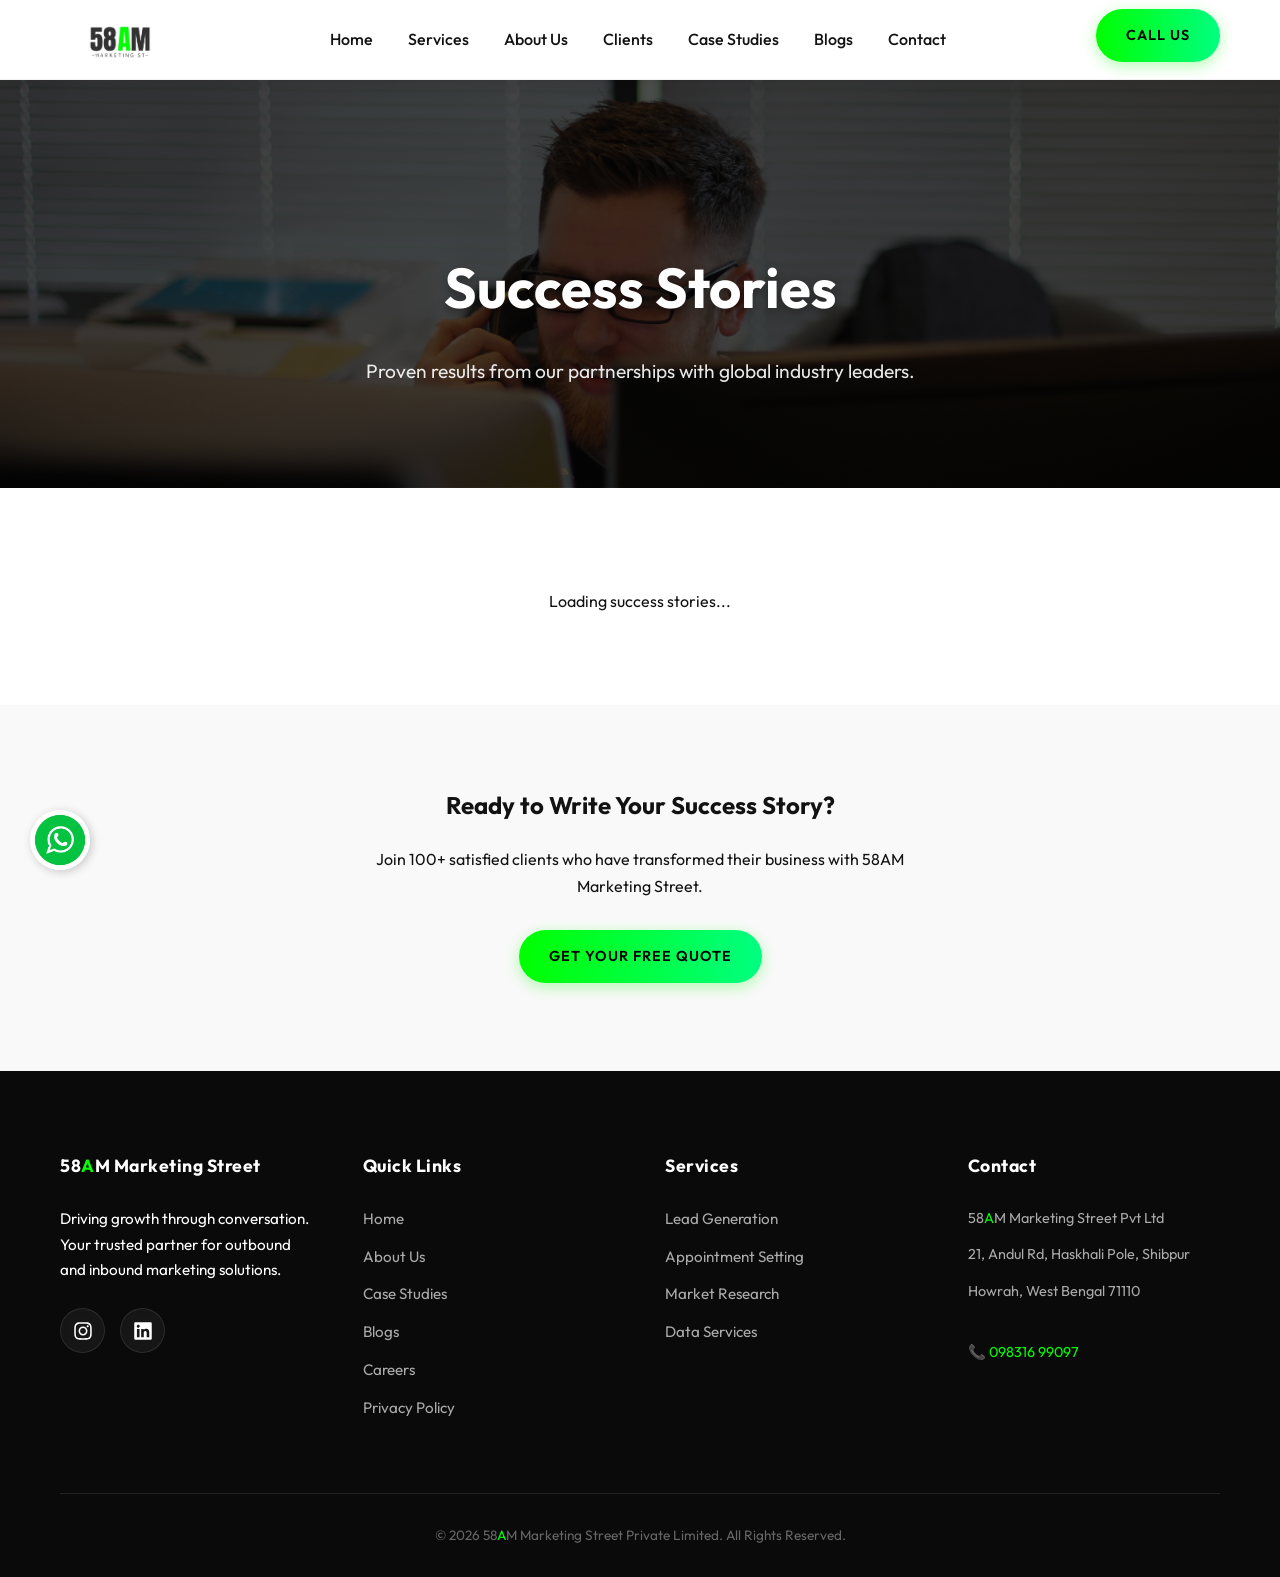
<file: case-studies.html>
<!doctype html>
<html lang="en">
  <head>
    <meta charset="UTF-8" />
    <meta name="viewport" content="width=device-width, initial-scale=1.0" />
    <title>Case Studies | 58AM Marketing Street</title>
    <link rel="icon" href="logo/logo58.jpg" type="image/jpeg">
    <link rel="stylesheet" href="css/style.css" />
  </head>

  <body>
    <!-- Header -->
    <header>
      <div class="container nav-wrapper">
        <div class="logo">
            <a href="index.html">
                <img src="logo/logo58-removebg-preview.png" alt="58AM Marketing Street Logo" />
            </a>
        </div>
        <div class="hamburger">
          <span></span>
          <span></span>
          <span></span>
        </div>
        <nav>
          <ul class="nav-links">
            <li><a href="index.html">Home</a></li>
            <li><a href="index.html#services">Services</a></li>
            <li><a href="index.html#about">About Us</a></li>
            <li><a href="index.html#clients">Clients</a></li>
            <li><a href="case-studies.html" class="active">Case Studies</a></li>
            <li><a href="blogs.html">Blogs</a></li>
            <li><a href="index.html#contact">Contact</a></li>
            <li class="mobile-only">
              <a href="tel:+919831699097" class="btn btn-primary">Call Us</a>
            </li>
          </ul>
        </nav>
        <div class="cta">
          <a href="tel:+919831699097" class="btn btn-primary">Call Us</a>
        </div>
      </div>
    </header>

    <!-- Page Header -->
    <section class="page-header case-studies-header">
        <div class="container">
            <h1>Success Stories</h1>
            <p>Proven results from our partnerships with global industry leaders.</p>
        </div>
    </section>

    <!-- Case Studies List -->
    <section class="container">
        <div class="case-study-grid" id="case-study-grid-container">
            <!-- Case Studies will be loaded here dynamically -->
            <div style="text-align: center; width: 100%; grid-column: 1/-1; padding: 40px;">
                <p>Loading success stories...</p>
            </div>
        </div>
    </section>

    <script>
        document.addEventListener('DOMContentLoaded', () => {
            fetchCaseStudies();
        });

        async function fetchCaseStudies() {
            try {
                const response = await fetch('http://localhost:3000/api/case-studies');
                const studies = await response.json();
                const container = document.getElementById('case-study-grid-container');
                
                if (studies.length === 0) {
                    container.innerHTML = '<p style="text-align:center; width:100%;">No case studies found.</p>';
                    return;
                }

                container.innerHTML = studies.map(study => `
                    <div class="case-study-card">
                        <div class="cs-image">
                            <img src="${study.image}" alt="${study.title}" onerror="this.src='https://placehold.co/600x400?text=No+Image'">
                        </div>
                        <div class="cs-content">
                            <span class="cs-tag">${study.tag}</span>
                            <h3>${study.title}</h3>
                            <p>${study.description}</p>
                            <div class="cs-stats">
                                ${study.stats.map(stat => `
                                    <div class="cs-stat-item">
                                        <div>${stat.value}</div>
                                        <span>${stat.label}</span>
                                    </div>
                                `).join('')}
                            </div>
                        </div>
                    </div>
                `).join('');
                
            } catch (error) {
                console.error('Error fetching case studies:', error);
                container.innerHTML = 
                    `<div style="text-align: center; width: 100%; grid-column: 1/-1; color: red;">
                        <p>Failed to load case studies.</p>
                    </div>`;
            }
        }
    </script>

    <!-- Call to Action -->
    <section style="background-color: #f9f9f9; padding: 80px 0; text-align: center;">
        <div class="container">
            <h2 style="margin-bottom: 20px;">Ready to Write Your Success Story?</h2>
            <p style="margin-bottom: 30px; max-width: 600px; margin-left: auto; margin-right: auto;">Join 100+ satisfied clients who have transformed their business with 58AM Marketing Street.</p>
            <a href="index.html#contact" class="btn btn-primary">Get Your Free Quote</a>
        </div>
    </section>

    <!-- Footer -->
    <footer>
      <div class="container">
        <div class="footer-grid">
          <div class="footer-col">
            <h4>58<span class="brand-highlight">A</span>M Marketing Street</h4>
            <p>
              Driving growth through conversation. Your trusted partner for
              outbound and inbound marketing solutions.
            </p>
            <div class="footer-socials">
              <a href="#" target="_blank" aria-label="Instagram">
                <svg xmlns="http://www.w3.org/2000/svg" viewBox="0 0 448 512"><path d="M224.1 141c-63.6 0-114.9 51.3-114.9 114.9s51.3 114.9 114.9 114.9S339 319.5 339 255.9 287.7 141 224.1 141zm0 189.6c-41.1 0-74.7-33.5-74.7-74.7s33.5-74.7 74.7-74.7 74.7 33.5 74.7 74.7-33.5 74.7-74.7 74.7zm146.4-194.3c0 14.9-12 26.8-26.8 26.8-14.9 0-26.8-12-26.8-26.8s12-26.8 26.8-26.8 26.8 12 26.8 26.8zm76.1 27.2c-1.7-35.9-9.9-67.7-36.2-93.9-26.2-26.2-58-34.4-93.9-36.2-37-2.1-147.9-2.1-184.9 0-35.8 1.7-67.6 9.9-93.9 36.1s-34.4 58-36.2 93.9c-2.1 37-2.1 147.9 0 184.9 1.7 35.9 9.9 67.7 36.2 93.9s58 34.4 93.9 36.2c37 2.1 147.9 2.1 184.9 0 35.9-1.7 67.7-9.9 93.9-36.2 26.2-26.2 34.4-58 36.2-93.9 2.1-37 2.1-147.8 0-184.8zM398.8 388c-7.8 19.6-22.9 34.7-42.6 42.6-29.5 11.7-99.5 9-132.1 9s-102.7 2.6-132.1-9c-19.6-7.8-34.7-22.9-42.6-42.6-11.7-29.5-9-99.5-9-132.1s-2.6-102.7 9-132.1c7.8-19.6 22.9-34.7 42.6-42.6 29.5-11.7 99.5-9 132.1-9s102.7-2.6 132.1 9c19.6 7.8 34.7 22.9 42.6 42.6 11.7 29.5 9 99.5 9 132.1s2.7 102.7-9 132.1z"/></svg>
              </a>
              <a href="#" target="_blank" aria-label="LinkedIn">
                <svg xmlns="http://www.w3.org/2000/svg" viewBox="0 0 448 512"><path d="M416 32H31.9C14.3 32 0 46.5 0 64.3v383.4C0 465.5 14.3 480 31.9 480H416c17.6 0 32-14.5 32-32.3V64.3c0-17.8-14.4-32.3-32-32.3zM135.4 416H69V202.2h66.5V416zm-33.2-243c-21.3 0-38.5-17.3-38.5-38.5S80.9 96 102.2 96c21.2 0 38.5 17.3 38.5 38.5 0 21.3-17.2 38.5-38.5 38.5zm282.1 243h-66.4V312c0-24.8-.5-56.7-34.5-56.7-34.6 0-39.9 27-39.9 54.9V416h-66.4V202.2h63.7v29.2h.9c8.9-16.8 30.6-34.5 62.9-34.5 67.2 0 79.7 44.3 79.7 101.9V416z"/></svg>
              </a>
            </div>
          </div>
          <div class="footer-col">
            <h4>Quick Links</h4>
            <ul>
              <li><a href="index.html">Home</a></li>
              <li><a href="index.html#about">About Us</a></li>
              <li><a href="case-studies.html">Case Studies</a></li>
              <li><a href="blogs.html">Blogs</a></li>
              <li><a href="#">Careers</a></li>
              <li><a href="#">Privacy Policy</a></li>
            </ul>
          </div>
          <div class="footer-col">
            <h4>Services</h4>
            <ul>
              <li><a href="index.html#services">Lead Generation</a></li>
              <li><a href="index.html#services">Appointment Setting</a></li>
              <li><a href="index.html#services">Market Research</a></li>
              <li><a href="index.html#services">Data Services</a></li>
            </ul>
          </div>
          <div class="footer-col">
            <h4>Contact</h4>
            <ul style="font-size: 0.9rem; color: #aaa">
              <li>
                58<span class="brand-highlight">A</span>M Marketing Street Pvt Ltd
              </li>
              <li>21, Andul Rd, Haskhali Pole, Shibpur</li>
              <li>Howrah, West Bengal 71110</li>
              <li>
                <br /><span style="color: var(--brand-primary)">📞 098316 99097</span>
              </li>
            </ul>
          </div>
        </div>
        <div class="copyright">
          &copy; 2026 58<span class="brand-highlight">A</span>M Marketing Street Private Limited. All Rights Reserved.
        </div>
      </div>
    </footer>
    
    <!-- Mobile Menu Script -->
    <script src="js/script.js"></script>
    
    <!-- WhatsApp Button -->
    <a href="https://wa.me/919831699097" class="whatsapp-float" target="_blank">
      <img src="social_icons/whatsapplogo.jpg" alt="WhatsApp" />
    </a>
  </body>
</html>
</file>
<file: css/style.css>
/* --- CSS VARIABLES & RESET --- */
@import url("https://fonts.googleapis.com/css2?family=Outfit:wght@300;400;500;600;700&display=swap");

:root {
  /* User Requested Palette */
  --brand-primary: #00ff01;
  --brand-secondary: #00ff81;
  --brand-tertiary: #7fff00;

  /* Light Theme Colors */
  --bg-body: #ffffff;
  --bg-light: #f8f9fa;
  --text-dark: #121212;
  --text-grey: #555555;
  --white: #ffffff;

  /* Spacing & Layout */
  --container-width: 1200px;
  --border-radius: 12px;

  /* Modern Shadows */
  --shadow-sm: 0 4px 6px rgba(0, 0, 0, 0.05); /* Soft, subtle shadow */
  --shadow-md:
    0 10px 15px -3px rgba(0, 0, 0, 0.1), 0 4px 6px -2px rgba(0, 0, 0, 0.05);
  --shadow-lg:
    0 20px 25px -5px rgba(0, 0, 0, 0.1), 0 10px 10px -5px rgba(0, 0, 0, 0.04);
}

* {
  box-sizing: border-box;
  margin: 0;
  padding: 0;
  font-family: "Outfit", "Segoe UI", sans-serif;
}

html {
  scroll-behavior: smooth;
}

body {
  background-color: var(--bg-body);
  color: var(--text-dark);
  line-height: 1.7; /* Increased for better readability */
  overflow-x: hidden;
  -webkit-font-smoothing: antialiased; /* Smoother fonts on Mac */
}

a {
  text-decoration: none;
  color: inherit;
  transition: all 0.3s ease;
}

ul {
  list-style: none;
}

img {
  max-width: 100%;
  height: auto;
  display: block; /* Removes image bottom gap */
}

/* --- UTILITIES --- */
.container {
  max-width: var(--container-width);
  margin: 0 auto;
  padding: 0 20px;
}

.btn {
  display: inline-block;
  padding: 14px 30px; /* larger tap target */
  font-weight: 600;
  text-transform: uppercase;
  letter-spacing: 1px; /* spaced out for premium feel */
  border-radius: 50px;
  cursor: pointer;
  border: none;
  transition: all 0.3s cubic-bezier(0.25, 0.8, 0.25, 1);
  font-size: 0.9rem;
}

.brand-highlight {
  color: var(--brand-primary) !important;
}

.btn-primary {
  background: linear-gradient(
    90deg,
    var(--brand-primary),
    var(--brand-secondary)
  );
  color: #000;
  box-shadow: 0 4px 15px rgba(0, 255, 1, 0.3);
  position: relative;
  overflow: hidden;
  z-index: 1;
}

/* Shine effect on hover */
.btn-primary::after {
  content: "";
  position: absolute;
  top: 0;
  left: -100%;
  width: 100%;
  height: 100%;
  background: linear-gradient(
    90deg,
    transparent,
    rgba(255, 255, 255, 0.4),
    transparent
  );
  transition: 0.5s;
  z-index: -1;
}

.btn-primary:hover::after {
  left: 100%;
}

.btn-primary:hover {
  transform: translateY(-3px);
  box-shadow: 0 8px 25px rgba(0, 255, 1, 0.4);
}

.section-heading {
  text-align: center;
  margin-bottom: 60px;
}

.section-heading h2 {
  font-size: 2.8rem;
  font-weight: 700;
  margin-bottom: 15px;
  position: relative;
  display: inline-block;
  color: var(--text-dark);
}

.section-heading p {
  color: var(--text-grey);
  font-size: 1.1rem;
  max-width: 600px;
  margin: 0 auto;
}

/* Enhanced Underline */
.section-heading h2::after {
  content: "";
  display: block;
  width: 80px;
  height: 4px;
  background: linear-gradient(
    90deg,
    var(--brand-primary),
    var(--brand-secondary)
  );
  margin: 15px auto 0;
  border-radius: 2px;
}

/* --- HEADER --- */
header {
  background: rgba(255, 255, 255, 0.95); /* Slight transparency */
  backdrop-filter: blur(10px); /* Glassmorphism */
  box-shadow: var(--shadow-sm);
  position: sticky;
  top: 0;
  z-index: 1000;
  padding: 0;
  height: 80px; /* Slightly taller for breathing room */
  border-bottom: 1px solid rgba(0, 0, 0, 0.05);
}

.hamburger {
  display: none;
}

.mobile-only {
  display: none;
}

.nav-wrapper {
  display: flex;
  justify-content: space-between;
  align-items: center;
  height: 100%;
}

.logo img {
  height: 90px;
  width: auto;
  /* Cleaned up positioning */
  margin-top: 5px;
}

.nav-links {
  display: flex;
  gap: 35px; /* More spacing between links */
}

.nav-links a {
  font-weight: 500;
  font-size: 1rem;
  color: var(--text-dark);
  position: relative;
}

/* Underline hover effect for links */
.nav-links a::after {
  content: "";
  position: absolute;
  width: 0;
  height: 2px;
  bottom: -4px;
  left: 0;
  background-color: var(--brand-primary);
  transition: width 0.3s ease;
}

.nav-links a:hover::after {
  width: 100%;
}

.nav-links a:hover {
  color: var(--text-dark); /* Keep dark text, underline provides feedback */
}

/* --- HERO SECTION --- */
.hero {
  position: relative;
  padding: 120px 0; /* More vertical padding */
  overflow: hidden;
  min-height: 700px; /* Taller hero */
  display: flex;
  align-items: center;
}

/* Slideshow Container */
.hero-slideshow {
  position: absolute;
  top: 0;
  left: 0;
  width: 100%;
  height: 100%;
  z-index: 0;
}

/* Individual Slide */
.hero-slide {
  position: absolute;
  top: 0;
  left: 0;
  width: 100%;
  height: 100%;
  background-size: cover;
  background-position: center;
  opacity: 0;
  animation: slideShow 24s infinite;
}

/* Slide Delays */
.hero-slide:nth-child(1) {
  animation-delay: 0s;
}
.hero-slide:nth-child(2) {
  animation-delay: 6s;
}
.hero-slide:nth-child(3) {
  animation-delay: 12s;
}
.hero-slide:nth-child(4) {
  animation-delay: 18s;
}

/* Keyframes for Ken Burns Effect */
@keyframes slideShow {
  0% {
    opacity: 0;
    transform: scale(1);
  }
  5% {
    opacity: 1;
  }
  20% {
    opacity: 1;
  }
  25% {
    opacity: 0;
    transform: scale(1.1);
  }
  100% {
    opacity: 0;
    transform: scale(1.1);
  }
}

/* Dark Overlay */
.hero-overlay {
  position: absolute;
  top: 0;
  left: 0;
  width: 100%;
  height: 100%;
  background: linear-gradient(
    135deg,
    rgba(0, 0, 0, 0.85) 0%,
    rgba(0, 0, 0, 0.6) 100%
  ); /* Improved gradient overlay */
  z-index: 1;
}

.hero-content {
  display: flex;
  justify-content: space-between;
  align-items: flex-start; /* Align form and text to top */
  position: relative;
  z-index: 2;
  flex-wrap: wrap;
  width: 100%;
}

.hero-text {
  flex: 1;
  padding-right: 60px;
  min-width: 300px;
  margin-top: 20px;
}

.hero-text h1 {
  font-size: 4rem; /* Larger, more impactful heading */
  line-height: 1.1;
  margin-bottom: 25px;
  color: var(--white);
  text-shadow: 0 2px 10px rgba(0, 0, 0, 0.3);
  font-weight: 700;
}

.hero-text h1 .brand-style {
  /* Premium Glassmorphism Effect */
  background: rgba(255, 255, 255, 0.08); /* More subtle glass */
  backdrop-filter: blur(8px);
  -webkit-backdrop-filter: blur(8px);
  border: 1px solid rgba(255, 255, 255, 0.15);
  padding: 2px 18px;
  border-radius: 12px;
  display: inline-block;
  margin-top: 10px; /* Spacing for wrapping */
}

.hero-text p {
  font-size: 1.25rem;
  color: #f0f0f0;
  margin-bottom: 40px;
  max-width: 600px;
  font-weight: 300; /* Lighter weight for elegance */
  opacity: 0.9;
}

/* Hero Form Styling */
.hero-form-card {
  flex: 0 0 420px;
  background: rgba(255, 255, 255, 0.98); /* Less "plastic" white */
  padding: 40px;
  border-radius: 16px;
  box-shadow: 0 20px 40px rgba(0, 0, 0, 0.2); /* Deep shadow */
  border-top: 4px solid var(--brand-primary);
  position: relative;
  top: 10px;
}

.hero-form-card h3 {
  margin-bottom: 25px;
  font-size: 1.6rem;
  font-weight: 600;
  color: var(--text-dark);
}

.form-group {
  margin-bottom: 20px;
}

.form-control {
  width: 100%;
  padding: 14px 16px;
  border: 1px solid #e0e0e0;
  border-radius: 8px;
  background: #f8f9fa;
  font-size: 1rem;
  transition: all 0.2s;
}

.form-control:focus {
  outline: none;
  border-color: var(--brand-primary);
  background: #fff;
  box-shadow: 0 0 0 3px rgba(0, 255, 1, 0.1); /* Glow focus */
}

/* Custom Select Dropdown Styling */
select.form-control {
  appearance: none;
  -webkit-appearance: none;
  -moz-appearance: none;
  background-image: url("data:image/svg+xml;charset=US-ASCII,%3Csvg%20xmlns%3D%22http%3A%2F%2Fwww.w3.org%2F2000%2Fsvg%22%20width%3D%22292.4%22%20height%3D%22292.4%22%3E%3Cpath%20fill%3D%22%23007CB2%22%20d%3D%22M287%2069.4a17.6%2017.6%200%200%200-13-5.4H18.4c-5%200-9.3%201.8-12.9%205.4A17.6%2017.6%200%200%200%200%2082.2c0%205%201.8%209.3%205.4%2012.9l128%20127.9c3.6%203.6%207.8%205.4%2012.8%205.4s9.2-1.8%2012.8-5.4L287%2095c3.5-3.5%205.4-7.8%205.4-12.8%200-5-1.9-9.2-5.5-12.8z%22%2F%3E%3C%2Fsvg%3E");
  background-repeat: no-repeat;
  background-position: right 1rem center;
  background-size: 0.8em auto;
  padding-right: 2.5rem;
  cursor: pointer;
  color: #333;
  font-weight: 500;
}

select.form-control option {
  color: #333;
  padding: 10px;
}

/* --- SERVICES GRID --- */
.services-section {
  padding: 100px 0; /* More breathing room */
  background: var(--white);
}

.services-grid {
  display: grid;
  grid-template-columns: repeat(
    auto-fit,
    minmax(280px, 1fr)
  ); /* Slightly wider cards */
  gap: 40px; /* More spacing */
}

.service-card {
  background: var(--white);
  padding: 40px 30px;
  border-radius: 16px;
  transition: all 0.3s ease;
  border: 1px solid rgba(0, 0, 0, 0.05); /* Subtle border */
  text-align: center;
  position: relative;
  overflow: hidden;
}

.service-card:hover {
  background: var(--white);
  border-color: transparent;
  box-shadow: var(--shadow-lg); /* Elevate on hover */
  transform: translateY(-8px);
}

.service-icon {
  font-size: 2.2rem;
  color: #00cc00;
  margin-bottom: 20px;
  background: rgba(0, 255, 1, 0.08); /* Softer background */
  width: 80px;
  height: 80px;
  line-height: 80px;
  border-radius: 50%;
  margin-left: auto;
  margin-right: auto;
  transition: transform 0.4s cubic-bezier(0.175, 0.885, 0.32, 1.275);
}

.service-card:hover .service-icon {
  transform: scale(1.1) rotate(5deg);
  background: var(--brand-primary);
  color: #000; /* Contrast on hover */
}

.service-card h3 {
  margin-bottom: 15px;
  font-size: 1.3rem;
  font-weight: 600;
}

.service-card p {
  color: var(--text-grey);
  font-size: 0.95rem;
  line-height: 1.6;
}

/* --- ABOUT & CLIENTS --- */
.about-section {
  padding: 100px 0;
  background-color: #f7fff7; /* Even lighter tint */
  position: relative;
}

.about-grid {
  display: grid;
  grid-template-columns: 1fr 1fr;
  gap: 80px; /* Big gap for clarity */
  align-items: center;
}

.about-text h2 {
  font-size: 2.5rem;
  margin-bottom: 25px;
  line-height: 1.2;
}

.about-text ul {
  margin-top: 30px;
  display: grid;
  grid-template-columns: 1fr 1fr; /* Two column list */
  gap: 15px;
}

.about-text li {
  margin-bottom: 10px;
  padding-left: 30px;
  position: relative;
  font-weight: 500;
  color: var(--text-dark);
}

.about-text li::before {
  content: "✓";
  position: absolute;
  left: 0;
  top: 2px;
  color: var(--brand-primary);
  font-weight: 900;
  background: rgba(0, 255, 1, 0.2);
  width: 20px;
  height: 20px;
  border-radius: 50%;
  font-size: 12px;
  display: flex; /* Centering checkmark */
  align-items: center;
  justify-content: center;
}

/* --- ABOUT SLIDESHOW --- */
.about-image {
  position: relative;
  width: 100%;
  height: 450px; /* Fixed height for consistency */
  overflow: hidden;
  border-radius: 24px; /* Rounder corners */
  box-shadow: var(--shadow-lg);
  border: 4px solid var(--white); /* White frame */
}

.about-slideshow {
  position: absolute;
  top: 0;
  left: 0;
  width: 100%;
  height: 100%;
}

.about-slide {
  position: absolute;
  top: 0;
  left: 0;
  width: 100%;
  height: 100%;
  background-size: cover;
  background-position: center;
  opacity: 0;
  animation: panSlide 18s infinite;
}

/* Stagger Animations */
.about-slide:nth-child(1) {
  animation-delay: 0s;
}
.about-slide:nth-child(2) {
  animation-delay: 6s;
}
.about-slide:nth-child(3) {
  animation-delay: 12s;
}

/* Keyframes: Fade In/Out + Pan Right */
@keyframes panSlide {
  0% {
    opacity: 0;
    transform: scale(1.1) translateX(-20px);
  }
  5% {
    opacity: 1;
  }
  30% {
    opacity: 1;
  }
  35% {
    opacity: 0;
    transform: scale(1.1) translateX(0px);
  }
  100% {
    opacity: 0;
    transform: scale(1.1) translateX(0px);
  }
}

.clients-wrapper {
  margin-top: 80px;
  text-align: center;
}

.clients-grid {
  display: flex;
  flex-wrap: wrap;
  justify-content: center;
  gap: 50px;
  align-items: center;
}

.clients-grid img {
  height: 45px;
  filter: grayscale(100%);
  opacity: 0.6;
  transition: all 0.3s ease;
  cursor: pointer;
}

.clients-grid img:hover {
  filter: grayscale(0%);
  opacity: 1;
  transform: scale(1.05); /* Gentle zoom */
}

/* --- FOOTER SOCIALS --- */
.footer-socials {
  margin-top: 25px;
  display: flex;
  gap: 15px;
}

.footer-socials a {
  display: flex;
  align-items: center;
  justify-content: center;
  width: 45px;
  height: 45px;
  background: rgba(255, 255, 255, 0.05); /* Premium Glass Effect */
  border: 1px solid rgba(255, 255, 255, 0.1); /* Subtle border */
  border-radius: 50%;
  transition: all 0.3s ease;
  backdrop-filter: blur(5px);
  color: #fff; /* Default Icon Color */
}

.footer-socials a:hover {
  background: var(--brand-primary);
  border-color: var(--brand-primary);
  transform: translateY(-5px);
  box-shadow: 0 0 15px rgba(0, 255, 1, 0.4); /* Glow effect */
  color: #000; /* Icon becomes black on hover */
}

.footer-socials svg {
  width: 20px;
  height: 20px;
  transition: all 0.3s ease;
  fill: currentColor; /* Inherit color from parent */
}

.footer-socials a:hover svg {
  transform: scale(1.1);
}

/* --- FOOTER --- */
footer {
  background: #0a0a0a; /* Darker black */
  color: #fff;
  padding: 80px 0 30px;
  font-size: 0.95rem;
}

.footer-grid {
  display: grid;
  grid-template-columns: repeat(auto-fit, minmax(220px, 1fr));
  gap: 50px;
  margin-bottom: 60px;
}

.footer-col h4 {
  color: var(--white);
  margin-bottom: 25px;
  font-size: 1.1rem;
  font-weight: 700;
  letter-spacing: 0.5px;
}

.footer-col ul li {
  margin-bottom: 12px;
}

.footer-col ul li a {
  color: #aaa;
  transition: 0.2s;
}

.footer-col ul li a:hover {
  color: var(--brand-primary);
  padding-left: 5px;
}

.copyright {
  border-top: 1px solid #222;
  padding-top: 30px;
  text-align: center;
  font-size: 0.85rem;
  color: #666;
}

/* --- MOBILE RESPONSIVE --- */
@media (max-width: 992px) {
  .container {
    padding: 0 30px;
  }

  .hero-text h1 {
    font-size: 3rem;
  }

  .about-grid {
    grid-template-columns: 1fr; /* Stack about section sooner */
    gap: 40px;
  }

  .about-image {
    height: 350px;
  }
}

@media (max-width: 768px) {
  .nav-wrapper {
    position: relative;
  }

  .hamburger {
    display: block;
    cursor: pointer;
    z-index: 1002;
    margin-left: auto;
  }

  .hamburger span {
    display: block;
    width: 25px;
    height: 2px; /* Thinner lines */
    background: var(--text-dark);
    margin: 6px 0;
    transition: 0.4s;
  }

  .hamburger.toggle span:nth-child(1) {
    transform: rotate(-45deg) translate(-5px, 6px);
  }
  .hamburger.toggle span:nth-child(2) {
    opacity: 0;
  }
  .hamburger.toggle span:nth-child(3) {
    transform: rotate(45deg) translate(-5px, -6px);
  }

  .nav-links {
    position: absolute;
    top: 80px; /* Match new header height */
    left: 0;
    width: 100%;
    height: 0;
    overflow: hidden;
    background: var(--white);
    flex-direction: column;
    align-items: center;
    justify-content: center;
    box-shadow: 0 10px 30px rgba(0, 0, 0, 0.1);
    transition: height 0.6s cubic-bezier(0.77, 0, 0.175, 1);
    gap: 25px;
  }

  .nav-links.active {
    height: calc(100vh - 80px);
    overflow-y: auto;
  }

  .nav-links li a {
    font-size: 1.4rem; /* Larger touch targets */
    font-weight: 600;
  }

  .nav-links li {
    opacity: 0;
    transform: translateY(20px);
    transition: 0.5s;
  }

  .nav-links.active li {
    opacity: 1;
    transform: translateY(0);
    transition-delay: 0.2s;
  }

  .hero-content {
    flex-direction: column;
  }

  .hero-text {
    padding-right: 0;
    margin-bottom: 50px;
    text-align: center;
    margin-top: 0;
  }

  .hero-text h1 {
    font-size: 2.5rem;
  }

  .hero-form-card {
    width: 100%;
    flex: none;
    padding: 30px 20px;
  }

  .hero,
  .services-section,
  .about-section {
    padding: 60px 0;
  }

  .cta {
    display: none;
  }

  .mobile-only {
    display: block;
    margin-top: 20px;
    width: 100%;
    text-align: center;
  }

  .mobile-only .btn {
    width: 200px;
  }

  .about-text ul {
    grid-template-columns: 1fr; /* Single column list on mobile */
  }
}

/* --- WHATSAPP FLOATING BUTTON --- */
.whatsapp-float {
  position: fixed;
  bottom: 30px;
  left: 30px;
  width: 60px;
  height: 60px;
  /* Removed background-color and border to show full image */
  border-radius: 50%; /* Keep circular shape */
  z-index: 10000;
  display: flex;
  align-items: center;
  justify-content: center;
  transition: transform 0.3s ease;
  box-shadow: 2px 2px 10px rgba(0, 0, 0, 0.2);
  overflow: hidden; /* Ensures zoomed image stays circular */
}

.whatsapp-float:hover {
  transform: translateY(-5px);
  box-shadow: 2px 5px 15px rgba(0, 0, 0, 0.3);
}

.whatsapp-float img {
  width: 100%;
  height: 100%;
  object-fit: cover; /* Ensure image fills the button */
  display: block;
  transform: scale(1.5); /* Zoom in to remove whitespace */
  transition: transform 0.3s ease;
}

/* --- ORBITAL WHY CHOOSE US SECTION --- */
.orbital-section {
  padding: 100px 0;
  background-color: #fcfcfc;
  overflow: hidden;
  position: relative;
}

.section-heading.text-center {
  text-align: center;
  margin-left: auto;
  margin-right: auto;
}

.orbital-grid {
  display: flex;
  justify-content: center;
  align-items: center;
  gap: 40px;
  position: relative;
  max-width: 1400px;
  margin: 0 auto;
}

/* --- COLUMNS --- */
.benefit-column {
  display: flex;
  flex-direction: column;
  gap: 20px;
  flex: 1;
  z-index: 2;
}

.center-column {
  flex: 0 0 400px;
  z-index: 1;
  display: flex;
  justify-content: center;
  align-items: center;
}

/* --- HEXAGON IMAGE --- */
.hex-image-wrapper {
  width: 380px; /* Slightly larger wrapper */
  height: 440px;
  position: relative;
  filter: drop-shadow(0 20px 30px rgba(0, 0, 0, 0.15));
  transition: transform 0.3s ease;
}

.hex-clipped-img {
  width: 100%;
  height: 100%;
  object-fit: cover;
  object-position: 60% 30%; /* Shifted left to center better */
  clip-path: polygon(50% 0%, 100% 25%, 100% 75%, 50% 100%, 0% 75%, 0% 25%);
  background-color: var(--brand-primary); /* Fallback */
  transform: scale(1); /* Zoom in on the person */
}

/* Floating Animation */
.floating-hex {
  animation: floatHex 6s ease-in-out infinite;
}

@keyframes floatHex {
  0%,
  100% {
    transform: translateY(0);
  }
  50% {
    transform: translateY(-20px);
  }
}

/* --- BENEFIT BOXES --- */
.benefit-box {
  display: flex;
  align-items: center;
  gap: 15px;
  padding: 15px 20px;
  background: rgba(255, 255, 255, 0.7); /* Glassmorphism Base */
  backdrop-filter: blur(10px);
  border: 1px solid rgba(255, 255, 255, 0.4);
  border-radius: 50px; /* Pill Shape */
  box-shadow: 0 4px 15px rgba(0, 0, 0, 0.05);
  transition: all 0.3s ease;
  cursor: pointer;
  max-width: 300px;
}

/* Text alignment based on side */
.left-curve .benefit-box {
  flex-direction: row-reverse;
  text-align: right;
  align-self: flex-end; /* Align to right side of column */
}

.right-curve .benefit-box {
  flex-direction: row;
  text-align: left;
  align-self: flex-start; /* Align to left side of column */
}

/* Typography */
.benefit-text h4 {
  font-size: 1rem;
  font-weight: 700;
  margin: 0;
  color: var(--text-dark);
}

.benefit-text p {
  font-size: 0.85rem;
  margin: 0;
  color: var(--text-grey);
}

/* Icons */
.icon-circle {
  width: 45px;
  height: 45px;
  background: var(--brand-primary);
  border-radius: 50%;
  display: flex;
  align-items: center;
  justify-content: center;
  font-size: 1.2rem;
  color: #fff;
  flex-shrink: 0;
  box-shadow: 0 4px 10px rgba(0, 255, 1, 0.3);
  transition: transform 0.3s ease;
}

/* --- ORBITAL CURVE LOGIC --- */
/* Left Column: Top/Bottom closer to center (negative margin-right), Middle further away */
.left-curve .benefit-box:nth-child(1),
.left-curve .benefit-box:nth-child(5) {
  margin-right: -40px;
}

.left-curve .benefit-box:nth-child(2),
.left-curve .benefit-box:nth-child(4) {
  margin-right: -10px;
}

.left-curve .benefit-box:nth-child(3) {
  margin-right: 20px; /* The "Equator" bulges out */
}

/* Right Column: Mirror Image */
.right-curve .benefit-box:nth-child(1),
.right-curve .benefit-box:nth-child(5) {
  margin-left: -40px;
}

.right-curve .benefit-box:nth-child(2),
.right-curve .benefit-box:nth-child(4) {
  margin-left: -10px;
}

.right-curve .benefit-box:nth-child(3) {
  margin-left: 20px;
}

/* --- INTERACTIONS --- */
.benefit-box:hover {
  transform: scale(1.05);
  background: #ffffff;
  box-shadow: 0 10px 25px rgba(0, 255, 1, 0.15);
}

.benefit-box:hover .icon-circle {
  transform: rotate(15deg) scale(1.1);
}

/* When hovering a box, pulse the center image */
.benefit-box:hover ~ .center-column .hex-image-wrapper, /* This sibling selector won't work across flexible columns. We need JS or simplistic hover. */
/* Using simple hover on the section to add life */
.orbital-grid:hover .hex-clipped-img {
  filter: brightness(1.05);
}

/* --- ANIMATIONS (slide in) --- */
@keyframes slideInLeft {
  from {
    opacity: 0;
    transform: translateX(-50px);
  }
  to {
    opacity: 1;
    transform: translateX(0);
  }
}

@keyframes slideInRight {
  from {
    opacity: 0;
    transform: translateX(50px);
  }
  to {
    opacity: 1;
    transform: translateX(0);
  }
}

.stagger-left {
  animation: slideInLeft 0.8s ease forwards;
  opacity: 0; /* Star hidden */
  animation-delay: var(--delay);
}

.stagger-right {
  animation: slideInRight 0.8s ease forwards;
  opacity: 0;
  animation-delay: var(--delay);
}

/* --- RESPONSIVE --- */
@media (max-width: 991px) {
  .orbital-grid {
    flex-direction: column;
    gap: 30px;
  }

  .center-column {
    order: -1; /* Image on top */
    flex: 0 0 auto;
  }

  .hex-image-wrapper {
    width: 250px;
    height: 280px;
  }

  .benefit-column {
    width: 100%;
    gap: 15px;
    align-items: center !important; /* Center items on mobile */
  }

  .left-curve .benefit-box,
  .right-curve .benefit-box {
    margin: 0 !important; /* Reset margins */
    align-self: center !important;
    text-align: left;
    flex-direction: row; /* Standard icon-left layout */
    max-width: 100%;
    width: 90%;
  }

  .left-curve .benefit-box {
    flex-direction: row; /* Reset reverse direction */
  }
}

/* --- TESTIMONIALS SECTION --- */
.testimonials-section {
  padding: 100px 0;
  background-color: var(--white);
  position: relative;
}

.testimonials-grid {
  display: grid;
  grid-template-columns: repeat(auto-fit, minmax(300px, 1fr));
  gap: 30px;
  margin-top: 40px;
}

.testimonial-card {
  background: var(--bg-light);
  padding: 40px;
  border-radius: 16px;
  border: 1px solid rgba(0, 0, 0, 0.05);
  transition: all 0.3s ease;
  position: relative;
}

.testimonial-card:hover {
  transform: translateY(-5px);
  box-shadow: var(--shadow-md);
  border-color: var(--brand-primary);
}

.testimonial-quote {
  font-size: 1.1rem;
  color: var(--text-dark);
  font-style: italic;
  margin-bottom: 25px;
  line-height: 1.6;
}

.client-info {
  display: flex;
  align-items: center;
  margin-top: 20px;
}

.client-details h4 {
  font-size: 1rem;
  font-weight: 700;
  margin-bottom: 2px;
}

.client-details span {
  font-size: 0.85rem;
  color: var(--text-grey);
}

.client-stats {
  margin-top: 20px;
  padding-top: 20px;
  border-top: 1px solid rgba(0, 0, 0, 0.05);
  display: flex;
  gap: 15px;
}

.stat-item {
  font-size: 0.9rem;
  font-weight: 600;
  color: var(--brand-primary);
  background: rgba(0, 255, 1, 0.05);
  padding: 5px 12px;
  border-radius: 4px;
}

/* Service Badge */
.service-badge {
  position: absolute;
  top: 15px;
  right: 15px;
  background: var(--brand-primary);
  color: #000;
  font-size: 0.75rem;
  font-weight: 700;
  padding: 5px 12px;
  border-radius: 20px;
  text-transform: uppercase;
  letter-spacing: 0.5px;
  box-shadow: 0 2px 5px rgba(0, 0, 0, 0.1);
  z-index: 2;
}

/* --- TRUST BADGES SECTION --- */
.trust-badges-section {
  padding: 60px 0;
  background-color: #f8f9fa;
  border-top: 1px solid rgba(0, 0, 0, 0.05);
  border-bottom: 1px solid rgba(0, 0, 0, 0.05);
}

.badges-grid {
  display: flex;
  justify-content: center;
  align-items: center;
  flex-wrap: wrap;
  gap: 40px;
}

.trust-badge {
  display: flex;
  flex-direction: column;
  align-items: center;
  text-align: center;
  gap: 10px;
  opacity: 0.8;
  transition: all 0.3s ease;
}

.trust-badge:hover {
  opacity: 1;
  transform: translateY(-3px);
}

.badge-icon {
  font-size: 2.5rem;
  color: var(--text-dark);
}

.badge-text {
  font-size: 0.9rem;
  font-weight: 600;
  color: var(--text-grey);
}

/* --- COST CALCULATOR SECTION --- */
.cost-calculator-section {
  padding: 80px 0;
  background: linear-gradient(135deg, #004d00 0%, #002200 100%);
  color: #fff;
  text-align: center;
  position: relative;
  overflow: hidden;
}

.cost-calculator-section::before {
  content: "";
  position: absolute;
  top: 0;
  left: 0;
  width: 100%;
  height: 100%;
  background-image: url("data:image/svg+xml,%3Csvg width='60' height='60' viewBox='0 0 60 60' xmlns='http://www.w3.org/2000/svg'%3E%3Cg fill='none' fill-rule='evenodd'%3E%3Cg fill='%23ffffff' fill-opacity='0.05'%3E%3Cpath d='M36 34v-4h-2v4h-4v2h4v4h2v-4h4v-2h-4zm0-30V0h-2v4h-4v2h4v4h2V6h4V4h-4zM6 34v-4H4v4H0v2h4v4h2v-4h4v-2H6zM6 4V0H4v4H0v2h4v4h2V6h4V4H6z'/%3E%3C/g%3E%3C/g%3E%3C/svg%3E");
}

.calculator-wrapper {
  background: rgba(255, 255, 255, 0.1);
  backdrop-filter: blur(10px);
  padding: 40px;
  border-radius: 20px;
  max-width: 600px;
  margin: 40px auto 0;
  border: 1px solid rgba(255, 255, 255, 0.2);
  box-shadow: 0 20px 40px rgba(0, 0, 0, 0.3);
  position: relative;
  z-index: 2;
}

.calc-row {
  display: flex;
  justify-content: space-between;
  align-items: center;
  margin-bottom: 25px;
  text-align: left;
}

.calc-label {
  font-size: 1.1rem;
  font-weight: 500;
  color: #ddd;
}

.calc-input-wrapper {
  display: flex;
  align-items: center;
  gap: 15px;
}

.calc-slider {
  width: 150px;
  height: 6px;
  background: rgba(255, 255, 255, 0.2);
  border-radius: 5px;
  outline: none;
  appearance: none;
  -webkit-appearance: none;
}

.calc-slider::-webkit-slider-thumb {
  -webkit-appearance: none;
  width: 20px;
  height: 20px;
  border-radius: 50%;
  background: var(--brand-primary);
  cursor: pointer;
  box-shadow: 0 0 10px rgba(0, 255, 1, 0.5);
}

.savings-display {
  background: rgba(0, 0, 0, 0.3);
  padding: 25px;
  border-radius: 12px;
  margin-top: 30px;
  border: 1px solid rgba(0, 255, 1, 0.3);
}

.savings-label {
  font-size: 0.9rem;
  text-transform: uppercase;
  letter-spacing: 1px;
  color: #aaa;
  margin-bottom: 5px;
  display: block;
}

.savings-amount {
  font-size: 3rem;
  font-weight: 700;
  color: var(--brand-primary);
  display: block;
  text-shadow: 0 0 20px rgba(0, 255, 1, 0.4);
}

/* --- UK STATS SECTION --- */
.uk-stats-section {
  padding: 80px 0;
  background: var(--bg-light);
  border-bottom: 1px solid rgba(0, 0, 0, 0.05);
}

.stats-grid {
  display: grid;
  grid-template-columns: repeat(auto-fit, minmax(200px, 1fr));
  gap: 30px;
  margin-top: 50px;
}

.stat-card {
  text-align: center;
  padding: 30px;
  border-radius: 16px;
  background: var(--white);
  transition: transform 0.3s ease;
  border: 1px solid rgba(0, 0, 0, 0.05);
}

.stat-card:hover {
  transform: translateY(-5px);
  box-shadow: var(--shadow-md);
  border-color: var(--brand-primary);
}

.stat-number {
  font-size: 3rem;
  font-weight: 700;
  color: var(--brand-primary);
  margin-bottom: 10px;
  line-height: 1;
}

.stat-desc {
  font-size: 1rem;
  color: var(--text-grey);
  font-weight: 600;
}

/* --- PAGE HEADERS (Case Studies & Blogs) --- */
.page-header {
  position: relative;
  background-size: cover;
  background-position: center;
  padding: 160px 0 100px;
  text-align: center;
  color: white;
  margin-bottom: 60px;
  /* Default background if inline style fails */
  background-image:
    linear-gradient(rgba(0, 0, 0, 0.7), rgba(0, 0, 0, 0.7)),
    url("../images/berkeley-communications-WEDDt-u3q3o-unsplash.jpg");
}

.page-header.case-studies-header {
  background-image: linear-gradient(rgba(0,0,0,0.7), rgba(0,0,0,0.7)), url('../images/berkeley-communications-WEDDt-u3q3o-unsplash.jpg');
}

.page-header.blogs-header {
  background-image: linear-gradient(rgba(0,0,0,0.7), rgba(0,0,0,0.7)), url('../images/charanjeet-dhiman-mHusyBu4bxM-unsplash.jpg');
}

.page-header h1 {
  font-size: 3.5rem;
  margin-bottom: 20px;
  font-weight: 700;
  text-shadow: 0 4px 10px rgba(0, 0, 0, 0.3);
}

.page-header p {
  font-size: 1.2rem;
  max-width: 700px;
  margin: 0 auto;
  opacity: 0.9;
}

/* --- CASE STUDIES GRID --- */
.case-study-grid {
  display: grid;
  grid-template-columns: repeat(auto-fit, minmax(320px, 1fr));
  gap: 40px;
  margin: 50px 0;
}

.case-study-card {
  background: white;
  border-radius: 16px;
  overflow: hidden;
  box-shadow: var(--shadow-md);
  transition: all 0.3s ease;
  border: 1px solid rgba(0, 0, 0, 0.05);
}

.case-study-card:hover {
  transform: translateY(-10px);
  box-shadow: var(--shadow-lg);
}

.cs-image {
  height: 220px;
  background-color: #f0f0f0;
  position: relative;
  overflow: hidden;
}

.cs-image img {
  width: 100%;
  height: 100%;
  object-fit: cover;
  transition: transform 0.5s ease;
}

.case-study-card:hover .cs-image img {
  transform: scale(1.05);
}

.cs-content {
  padding: 30px;
}

.cs-tag {
  background: rgba(0, 255, 1, 0.1);
  color: #00aa00; /* Darker green for readability */
  padding: 6px 12px;
  border-radius: 20px;
  font-size: 0.8rem;
  font-weight: 700;
  display: inline-block;
  margin-bottom: 15px;
  text-transform: uppercase;
  letter-spacing: 0.5px;
}

.cs-content h3 {
  margin-bottom: 15px;
  font-size: 1.4rem;
  font-weight: 600;
  line-height: 1.3;
}

.cs-content p {
  color: var(--text-grey);
  font-size: 1rem;
  margin-bottom: 20px;
}

.cs-stats {
  display: flex;
  justify-content: space-between;
  margin-top: 20px;
  padding-top: 20px;
  border-top: 1px solid #f0f0f0;
}

.cs-stat-item div {
  font-weight: 800;
  color: var(--brand-primary);
  font-size: 1.3rem;
}

.cs-stat-item span {
  font-size: 0.85rem;
  color: #888;
  font-weight: 500;
}

/* --- BLOG GRID --- */
.blog-grid {
  display: grid;
  grid-template-columns: repeat(auto-fit, minmax(320px, 1fr));
  gap: 40px;
  margin: 50px 0;
}

.blog-card {
  background: white;
  border-radius: 16px;
  overflow: hidden;
  box-shadow: var(--shadow-md);
  transition: all 0.3s ease;
  border: 1px solid rgba(0, 0, 0, 0.05);
  display: flex;
  flex-direction: column;
}

.blog-card:hover {
  transform: translateY(-8px);
  box-shadow: var(--shadow-lg);
  border-color: rgba(0, 255, 1, 0.2);
}

.blog-image {
  height: 220px;
  background: linear-gradient(135deg, #e0e0e0 0%, #f5f5f5 100%);
  position: relative;
  overflow: hidden;
}

.blog-image img {
  width: 100%;
  height: 100%;
  object-fit: cover;
  transition: transform 0.5s ease;
}

.blog-card:hover .blog-image img {
  transform: scale(1.05);
}

.blog-meta {
  position: absolute;
  bottom: 15px;
  left: 15px;
  background: rgba(255, 255, 255, 0.95);
  padding: 6px 14px;
  border-radius: 30px;
  font-size: 0.75rem;
  font-weight: 700;
  box-shadow: 0 4px 10px rgba(0, 0, 0, 0.1);
}

.blog-content {
  padding: 30px;
  flex: 1;
  display: flex;
  flex-direction: column;
}

.blog-category {
  background: rgba(0, 0, 0, 0.05);
  color: var(--text-dark);
  padding: 6px 12px;
  border-radius: 6px;
  font-size: 0.75rem;
  font-weight: 700;
  display: inline-block;
  margin-bottom: 15px;
  text-transform: uppercase;
  letter-spacing: 0.5px;
  align-self: flex-start;
}

.blog-content h3 {
  margin-bottom: 15px;
  font-size: 1.35rem;
  line-height: 1.4;
  font-weight: 700;
}

.blog-content p {
  color: var(--text-grey);
  line-height: 1.6;
  margin-bottom: 25px;
  font-size: 0.95rem;
  flex: 1;
}

.read-more {
  color: var(--text-dark);
  font-weight: 700;
  text-decoration: none;
  display: inline-flex;
  align-items: center;
  gap: 8px;
  transition:
    gap 0.3s ease,
    color 0.3s ease;
  font-size: 0.9rem;
}

.read-more:hover {
  gap: 12px;
  color: var(--brand-primary);
}
</file>
